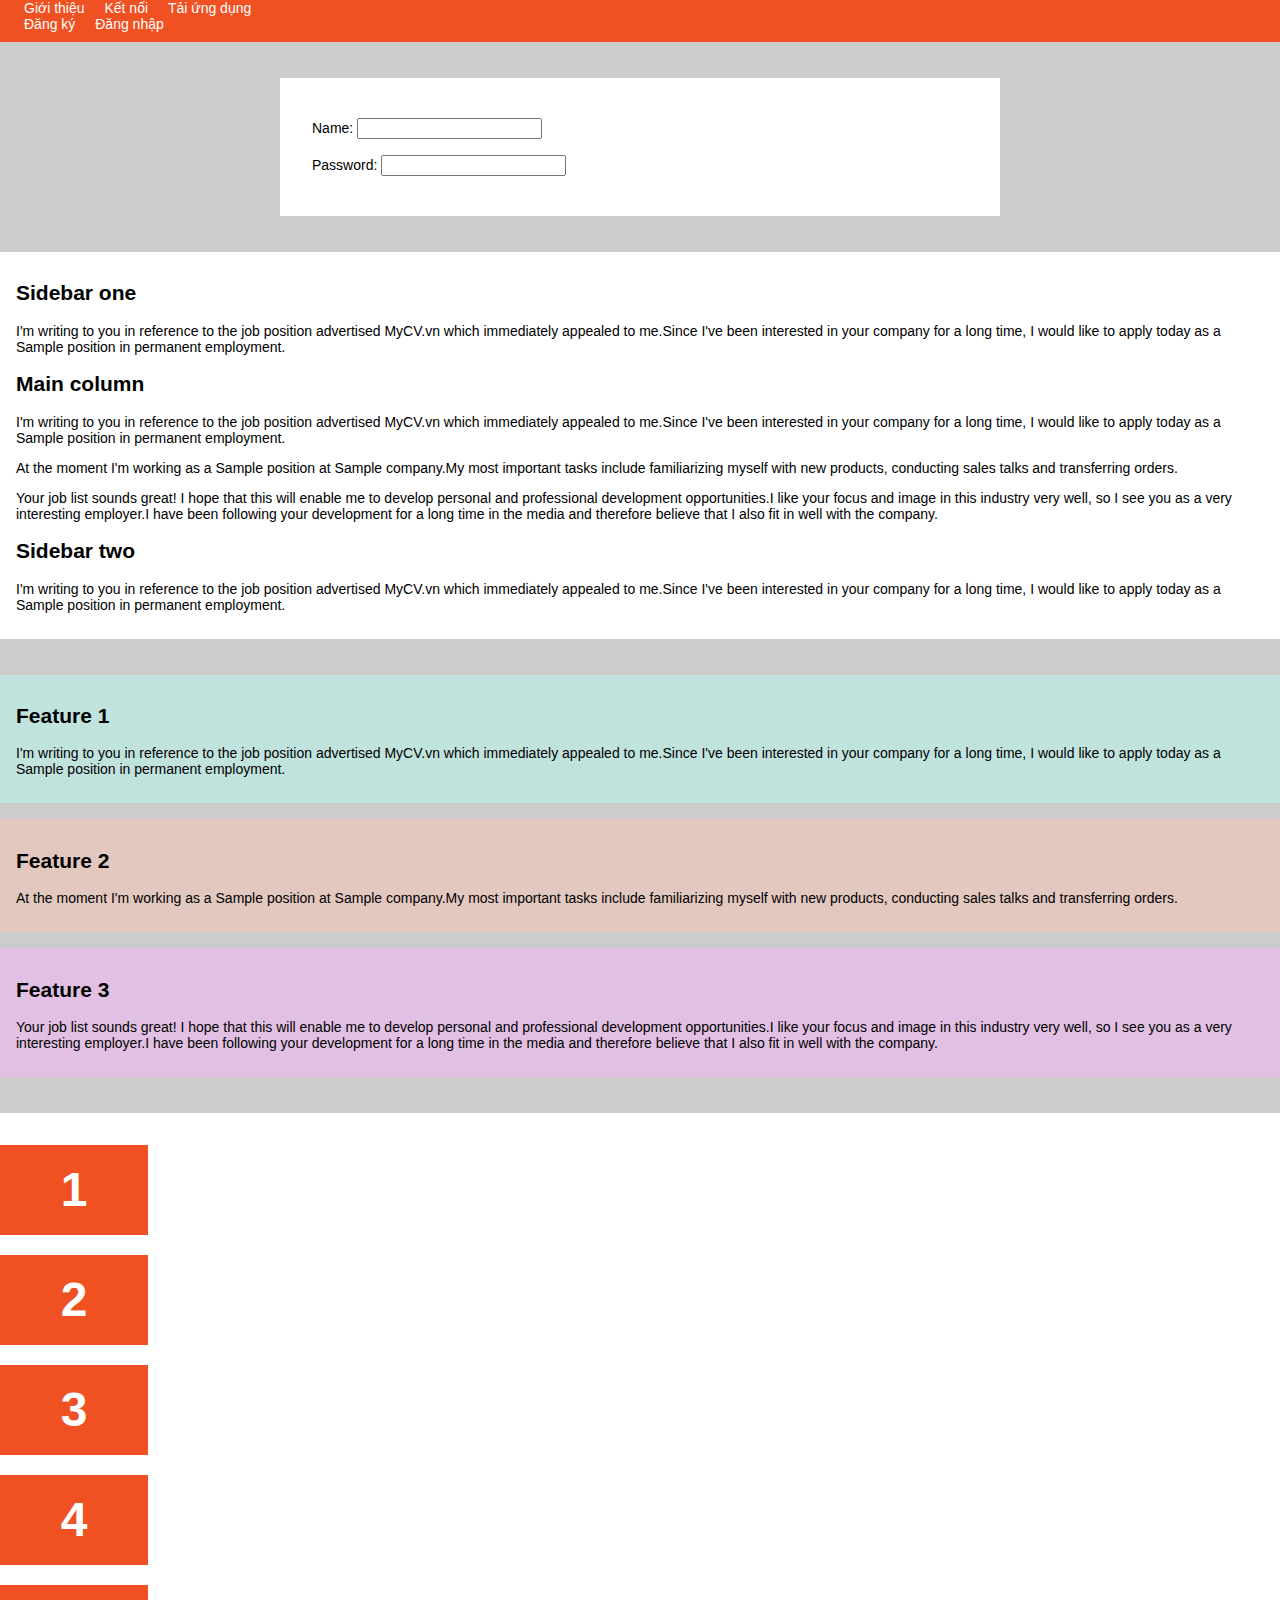
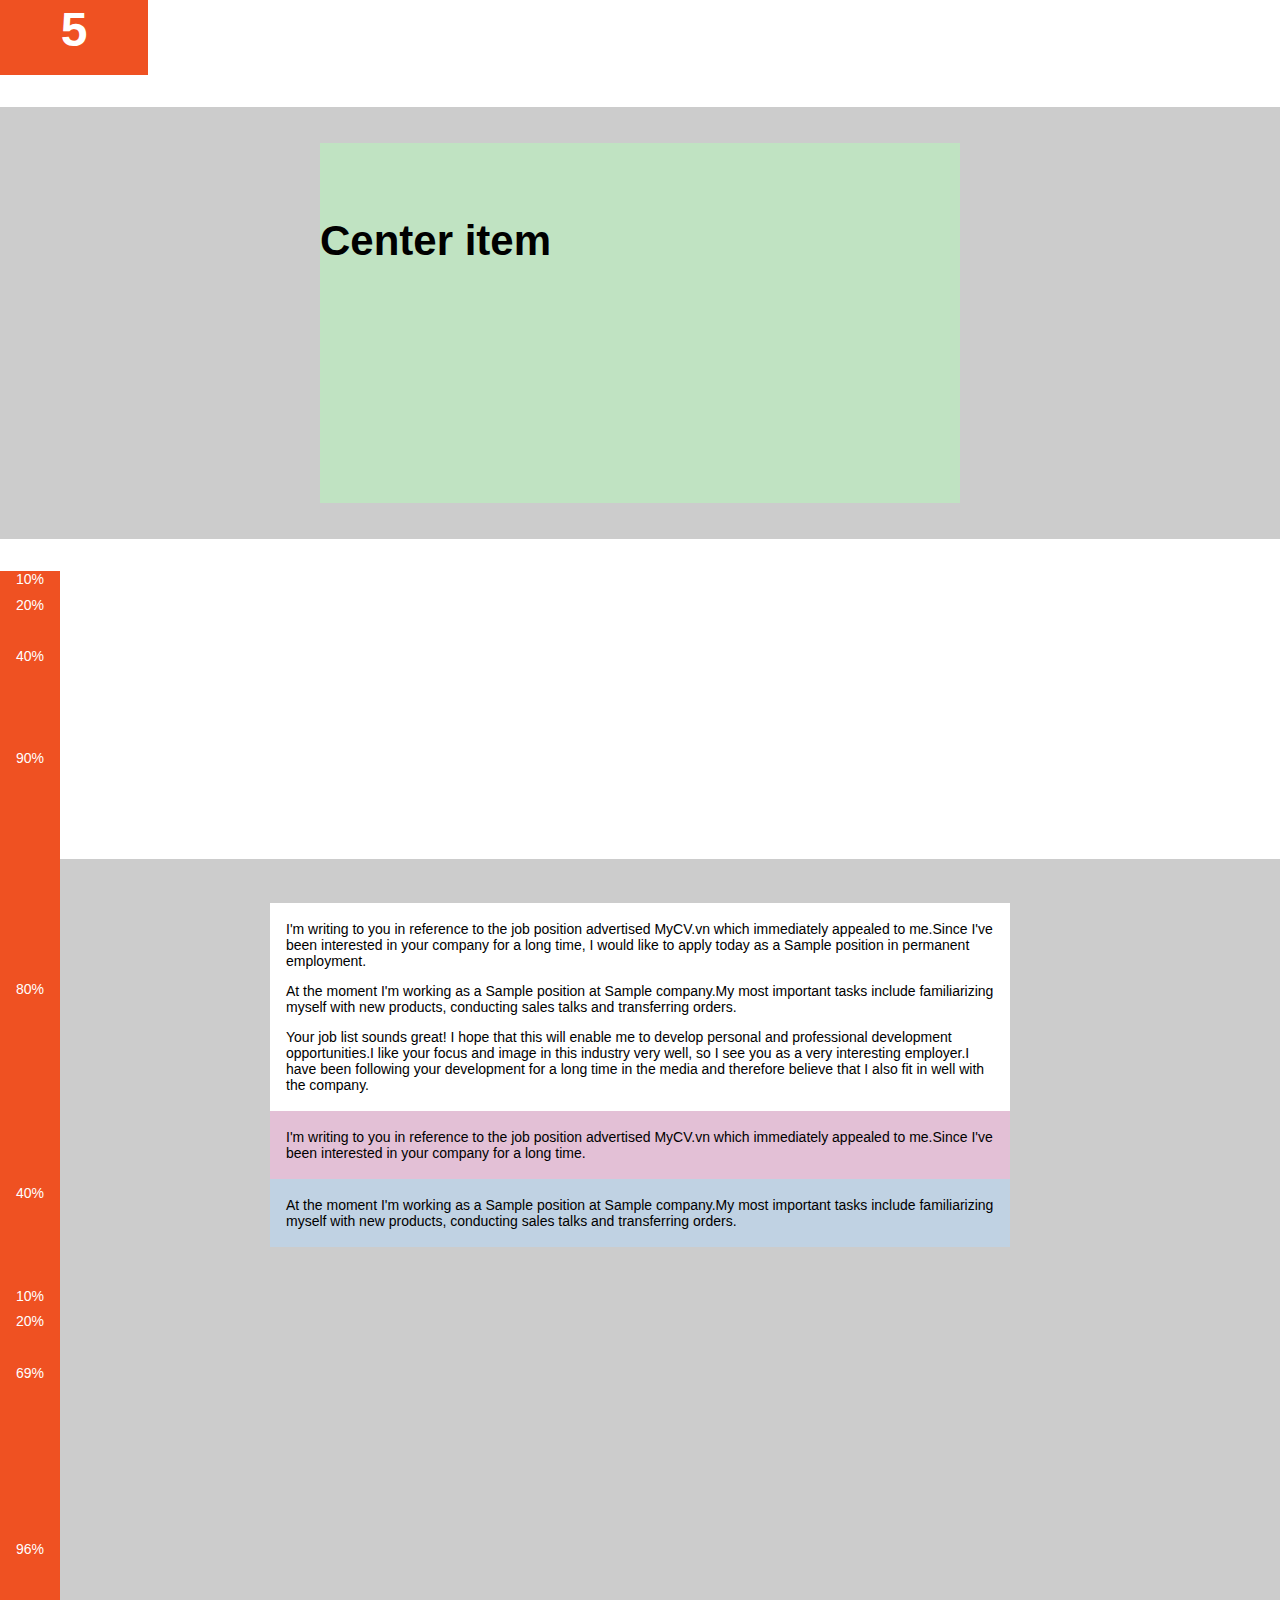
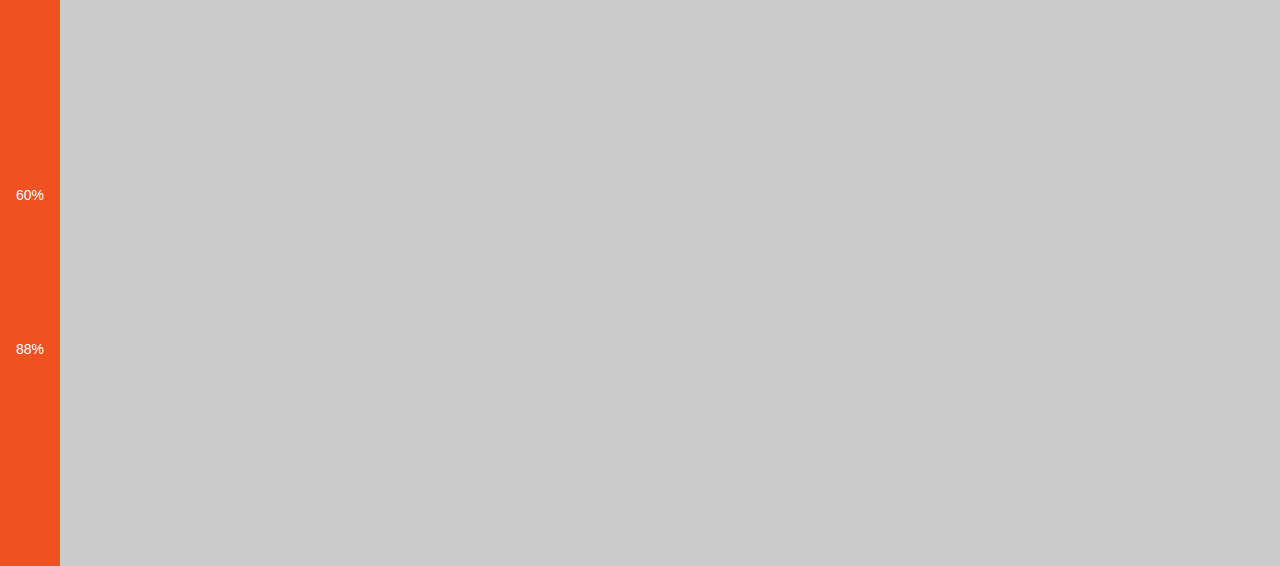
<file: course/flex_box/index.html>
<!DOCTYPE html>
<html>
    <head>
        <title>F8 - Shop</title>
        <meta charset="utf-8">
        <link rel="stylesheet" href="./main.css">
    </head>
    
    <body>
        <!-- Navbar -->
        <div class="nav">
            <ul class="nav-list">
                <li class="nav-item">Giới thiệu</li>
                <li class="nav-item">Kết nối</li>
                <li class="nav-item">Tải ứng dụng</li>
            </ul>
            <ul class="nav-list">
                <li class="nav-item">Đăng ký</li>
                <li class="nav-item">Đăng nhập</li>
            </ul>
        </div>
        
        <!-- Form layout -->
        <div class="form-container">
            <form action="" class="form">
                <div class="form__row">
                    <label class="form__label" for="name">Name:</label>
                    <input class="form__input" type="text" id="name">
                </div>
                <div class="form__row">
                    <label class="form__label" for="password">Password:</label>
                    <input class="form__input" type="password" id="password">
                </div>
            </form>
        </div>

        <!-- Column layout -->
        <div class="column-layout">
            <div class="column-item sidebar-one">
                <h2>Sidebar one</h2>
                <p>I'm writing to you in reference to the job position advertised MyCV.vn which immediately appealed to me.Since I've been interested in your company for a long time, I would like to apply today as a Sample position in permanent employment.</p>
            </div>
            <div class="column-item main-column">
                <h2>Main column</h2>
                <p>I'm writing to you in reference to the job position advertised MyCV.vn which immediately appealed to me.Since I've been interested in your company for a long time, I would like to apply today as a Sample position in permanent employment.</p>
                <p>At the moment I'm working as a Sample position at Sample company.My most important tasks include familiarizing myself with new products, conducting sales talks and transferring orders.</p>
                <p>Your job list sounds great! I hope that this will enable me to develop personal and professional development opportunities.I like your focus and image in this industry very well, so I see you as a very interesting employer.I have been following your development for a long time in the media and therefore believe that I also fit in well with the company.</p>
            </div>
            <div class="column-item sidebar-two">
                <h2>Sidebar two</h2>
                <p>I'm writing to you in reference to the job position advertised MyCV.vn which immediately appealed to me.Since I've been interested in your company for a long time, I would like to apply today as a Sample position in permanent employment.</p>
            </div>
        </div>

        <!-- Feature layout -->
        <div class="feature-layout">
            <div class="feature-item">
                <h2>Feature 1</h2>
                <p>I'm writing to you in reference to the job position advertised MyCV.vn which immediately appealed to me.Since I've been interested in your company for a long time, I would like to apply today as a Sample position in permanent employment.</p>
            </div>
            <div class="feature-item">
                <h2>Feature 2</h2>
                <p>At the moment I'm working as a Sample position at Sample company.My most important tasks include familiarizing myself with new products, conducting sales talks and transferring orders.</p>
            </div>
            <div class="feature-item">
                <h2>Feature 3</h2>
                <p>Your job list sounds great! I hope that this will enable me to develop personal and professional development opportunities.I like your focus and image in this industry very well, so I see you as a very interesting employer.I have been following your development for a long time in the media and therefore believe that I also fit in well with the company.</p>
            </div>
        </div>

        <!-- Wrap layout -->
        <div class="wrap-layout">
            <div class="wrap-layout__item">1</div>
            <div class="wrap-layout__item">2</div>
            <div class="wrap-layout__item">3</div>
            <div class="wrap-layout__item">4</div>
            <div class="wrap-layout__item">5</div>
        </div>

        <!-- Center layout -->
        <div class="center-layout">
            <h3 class="center-layout__item">Center item</h3>
        </div>

        <!-- Chart -->
        <div class="chart-layout">
            <div class="chart-layout__item" style="--percent: 10%">10%</div>
            <div class="chart-layout__item" style="--percent: 20%">20%</div>
            <div class="chart-layout__item" style="--percent: 40%">40%</div>
            <div class="chart-layout__item" style="--percent: 90%">90%</div>
            <div class="chart-layout__item" style="--percent: 80%">80%</div>
            <div class="chart-layout__item" style="--percent: 40%">40%</div>
            <div class="chart-layout__item" style="--percent: 10%">10%</div>
            <div class="chart-layout__item" style="--percent: 20%">20%</div>
            <div class="chart-layout__item" style="--percent: 69%">69%</div>
            <div class="chart-layout__item" style="--percent: 96%">96%</div>
            <div class="chart-layout__item" style="--percent: 60%">60%</div>
            <div class="chart-layout__item" style="--percent: 88%">88%</div>
        </div>

        <!-- End -->
        <div class="the-end">
            <div class="the-end__first">
                <p>I'm writing to you in reference to the job position advertised MyCV.vn which immediately appealed to me.Since I've been interested in your company for a long time, I would like to apply today as a Sample position in permanent employment.</p>
                <p>At the moment I'm working as a Sample position at Sample company.My most important tasks include familiarizing myself with new products, conducting sales talks and transferring orders.</p>
                <p>Your job list sounds great! I hope that this will enable me to develop personal and professional development opportunities.I like your focus and image in this industry very well, so I see you as a very interesting employer.I have been following your development for a long time in the media and therefore believe that I also fit in well with the company.</p>
            </div>
            <div class="the-end__second">
                <div class="the-end__second-one">
                    <p>I'm writing to you in reference to the job position advertised MyCV.vn which immediately appealed to me.Since I've been interested in your company for a long time.</p>
                </div>
                <div class="the-end__second-two">
                    <p>At the moment I'm working as a Sample position at Sample company.My most important tasks include familiarizing myself with new products, conducting sales talks and transferring orders.</p>
                </div>
            </div>
        </div>
    </body>
</html>
</file>
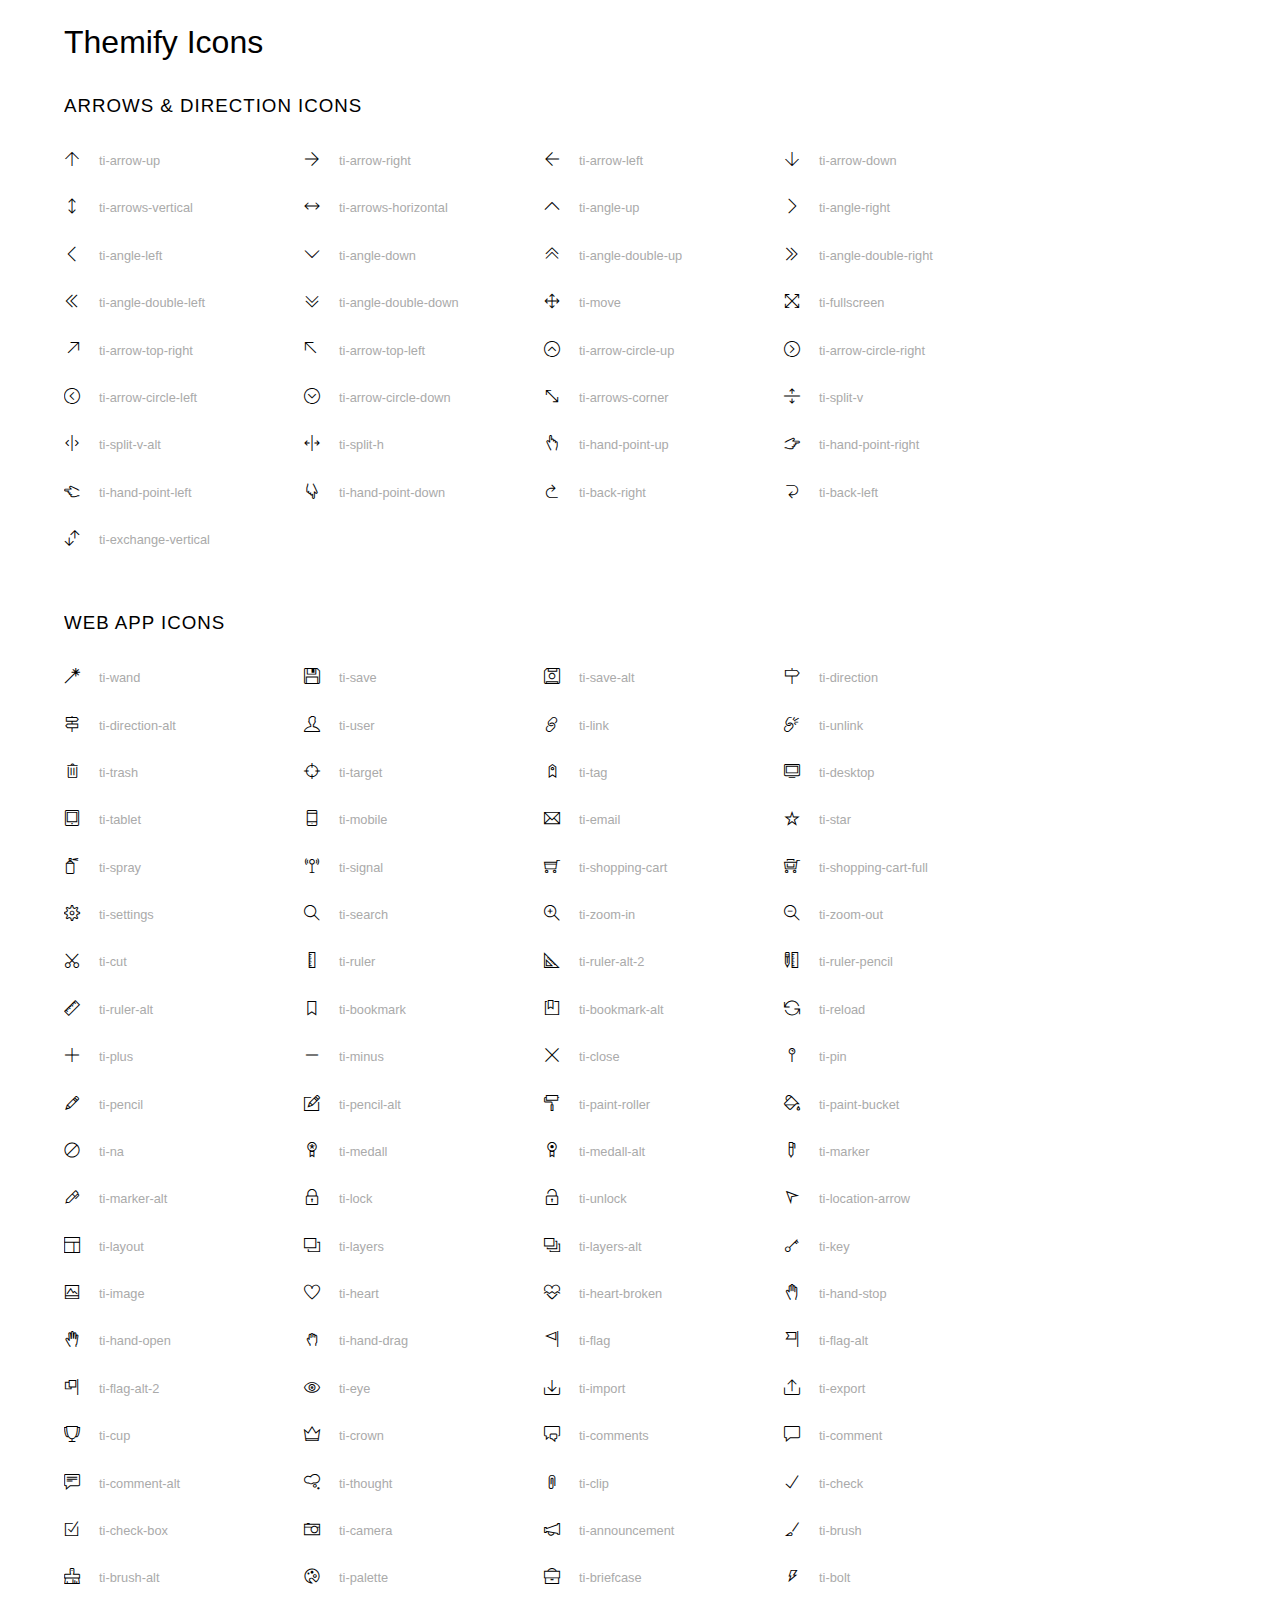
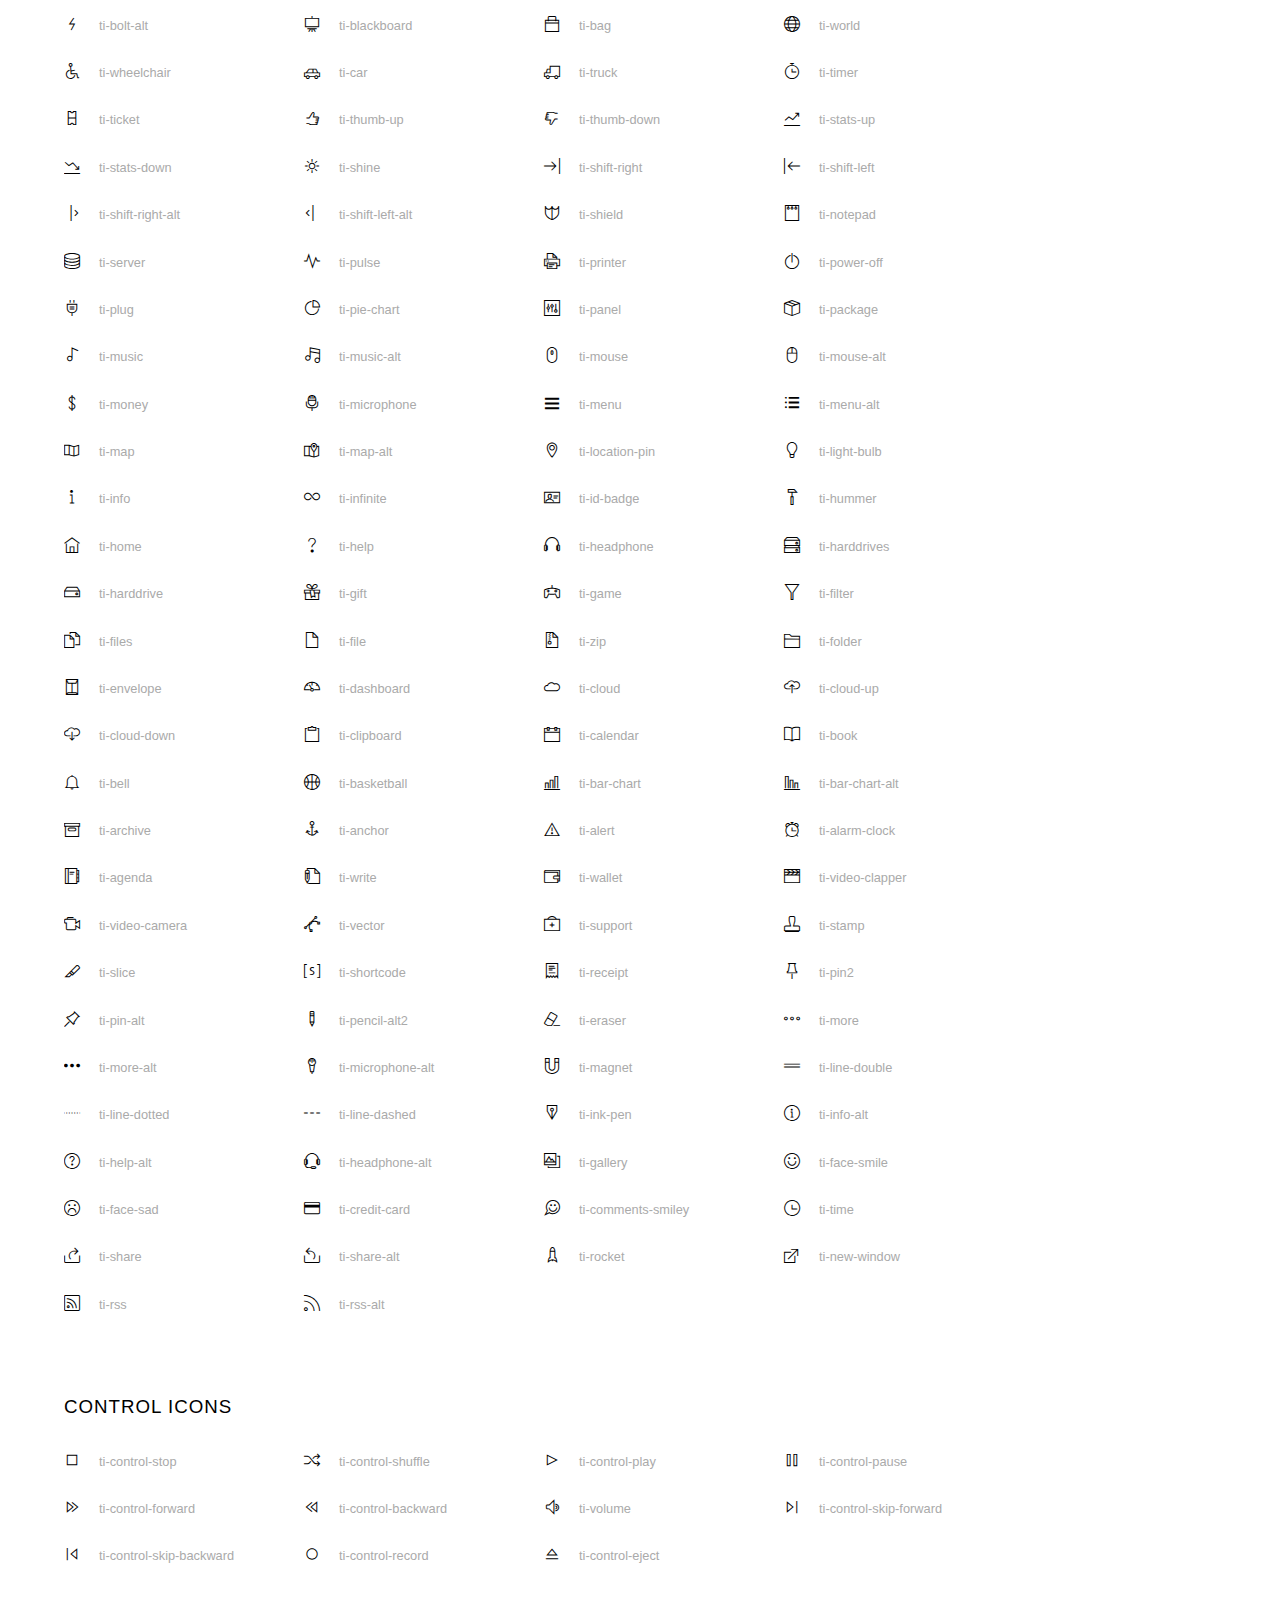
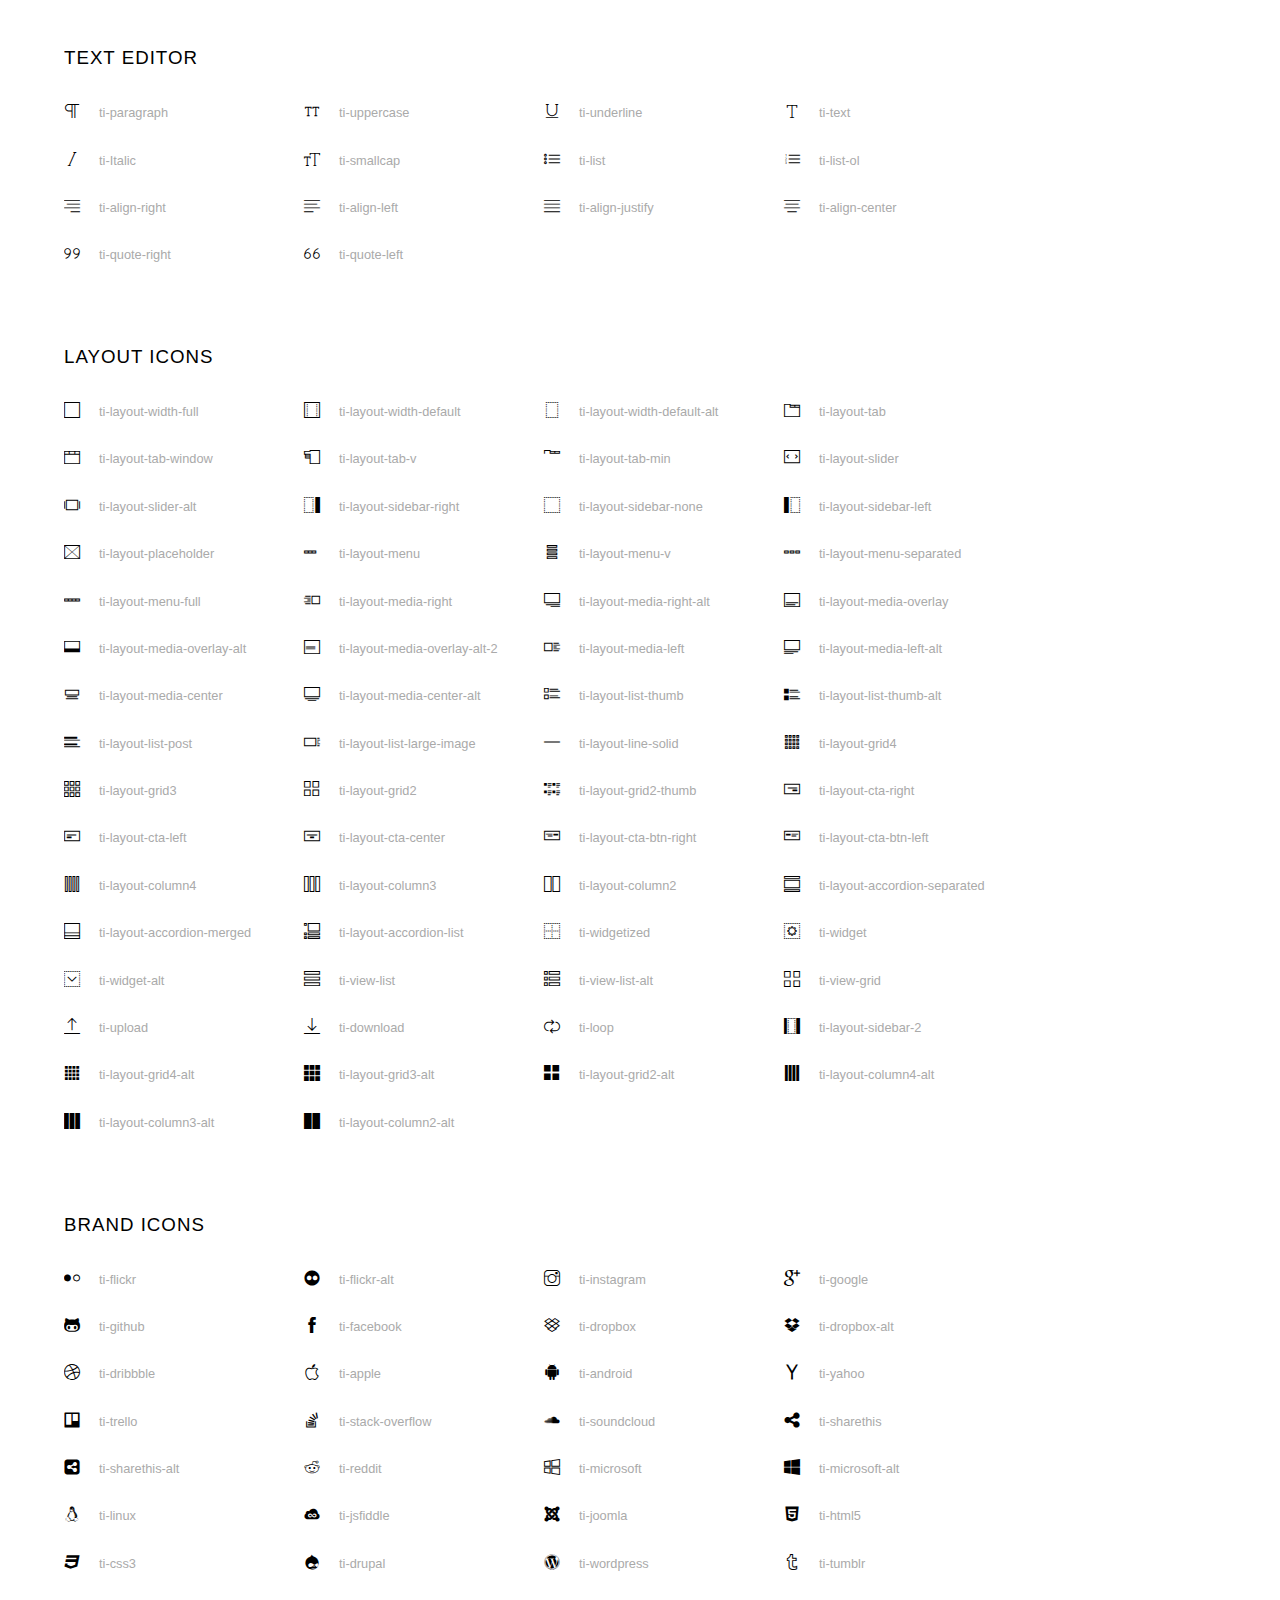
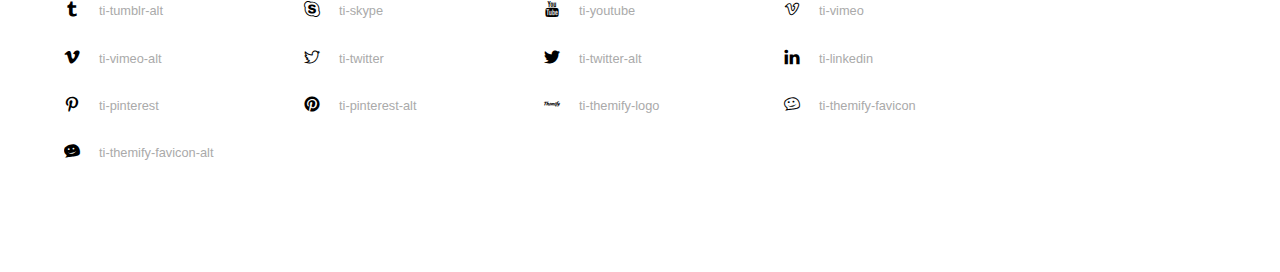
<file: course/w3_band/assets/fonts/themify-icons-font/themify-icons/index.html>
<!doctype html>
<html>
<head>
	<meta charset="utf-8">
	<title>Themify Icon Font</title>
	<meta name="viewport" content="width=device-width">
	<link rel="stylesheet" href="demo-files/demo.css">
	<link rel="stylesheet" href="themify-icons.css">
	<!--[if lt IE 8]><!-->
	<link rel="stylesheet" href="ie7/ie7.css">
	<!--<![endif]-->
</head>
<body>
	<h1>Themify Icons</h1>

	<div class="icon-section">

		<div class="icon-section">
			<h3>Arrows &amp; Direction Icons </h3>

			<div class="icon-container">
				<span class="ti-arrow-up"></span><span class="icon-name"> ti-arrow-up</span>
			</div>
			<div class="icon-container">
				<span class="ti-arrow-right"></span><span class="icon-name"> ti-arrow-right</span>
			</div>
			<div class="icon-container">
				<span class="ti-arrow-left"></span><span class="icon-name"> ti-arrow-left</span>
			</div>
			<div class="icon-container">
				<span class="ti-arrow-down"></span><span class="icon-name"> ti-arrow-down</span>
			</div>
			<div class="icon-container">
				<span class="ti-arrows-vertical"></span><span class="icon-name"> ti-arrows-vertical</span>
			</div>
			<div class="icon-container">
				<span class="ti-arrows-horizontal"></span><span class="icon-name"> ti-arrows-horizontal</span>
			</div>
			<div class="icon-container">
				<span class="ti-angle-up"></span><span class="icon-name"> ti-angle-up</span>
			</div>
			<div class="icon-container">
				<span class="ti-angle-right"></span><span class="icon-name"> ti-angle-right</span>
			</div>
			<div class="icon-container">
				<span class="ti-angle-left"></span><span class="icon-name"> ti-angle-left</span>
			</div>
			<div class="icon-container">
				<span class="ti-angle-down"></span><span class="icon-name"> ti-angle-down</span>
			</div>	
			<div class="icon-container">
				<span class="ti-angle-double-up"></span><span class="icon-name"> ti-angle-double-up</span>
			</div>
			<div class="icon-container">
				<span class="ti-angle-double-right"></span><span class="icon-name"> ti-angle-double-right</span>
			</div>
			<div class="icon-container">
				<span class="ti-angle-double-left"></span><span class="icon-name"> ti-angle-double-left</span>
			</div>
			<div class="icon-container">
				<span class="ti-angle-double-down"></span><span class="icon-name"> ti-angle-double-down</span>
			</div>					
			<div class="icon-container">
				<span class="ti-move"></span><span class="icon-name"> ti-move</span>
			</div>
			<div class="icon-container">
				<span class="ti-fullscreen"></span><span class="icon-name"> ti-fullscreen</span>
			</div>
			<div class="icon-container">
				<span class="ti-arrow-top-right"></span><span class="icon-name"> ti-arrow-top-right</span>
			</div>
			<div class="icon-container">
				<span class="ti-arrow-top-left"></span><span class="icon-name"> ti-arrow-top-left</span>
			</div>
			<div class="icon-container">
				<span class="ti-arrow-circle-up"></span><span class="icon-name"> ti-arrow-circle-up</span>
			</div>
			<div class="icon-container">
				<span class="ti-arrow-circle-right"></span><span class="icon-name"> ti-arrow-circle-right</span>
			</div>
			<div class="icon-container">
				<span class="ti-arrow-circle-left"></span><span class="icon-name"> ti-arrow-circle-left</span>
			</div>
			<div class="icon-container">
				<span class="ti-arrow-circle-down"></span><span class="icon-name"> ti-arrow-circle-down</span>
			</div>
			<div class="icon-container">
				<span class="ti-arrows-corner"></span><span class="icon-name"> ti-arrows-corner</span>
			</div>
			<div class="icon-container">
				<span class="ti-split-v"></span><span class="icon-name"> ti-split-v</span>
			</div>

			<div class="icon-container">
				<span class="ti-split-v-alt"></span><span class="icon-name"> ti-split-v-alt</span>
			</div>
			<div class="icon-container">
				<span class="ti-split-h"></span><span class="icon-name"> ti-split-h</span>
			</div>
			<div class="icon-container">
				<span class="ti-hand-point-up"></span><span class="icon-name"> ti-hand-point-up</span>
			</div>
			<div class="icon-container">
				<span class="ti-hand-point-right"></span><span class="icon-name"> ti-hand-point-right</span>
			</div>
			<div class="icon-container">
				<span class="ti-hand-point-left"></span><span class="icon-name"> ti-hand-point-left</span>
			</div>
			<div class="icon-container">
				<span class="ti-hand-point-down"></span><span class="icon-name"> ti-hand-point-down</span>
			</div>
			<div class="icon-container">
				<span class="ti-back-right"></span><span class="icon-name"> ti-back-right</span>
			</div>
			<div class="icon-container">
				<span class="ti-back-left"></span><span class="icon-name"> ti-back-left</span>
			</div>
			<div class="icon-container">
				<span class="ti-exchange-vertical"></span><span class="icon-name"> ti-exchange-vertical</span>
			</div>

		</div> <!-- Arrows Icons -->



		<h3>Web App Icons</h3>
		
		<div class="icon-section">

			<div class="icon-container">
				<span class="ti-wand"></span><span class="icon-name"> ti-wand</span>
			</div>
			<div class="icon-container">
				<span class="ti-save"></span><span class="icon-name"> ti-save</span>
			</div>
			<div class="icon-container">
				<span class="ti-save-alt"></span><span class="icon-name"> ti-save-alt</span>
			</div>

			<div class="icon-container">
				<span class="ti-direction"></span><span class="icon-name"> ti-direction</span>
			</div>
			<div class="icon-container">
				<span class="ti-direction-alt"></span><span class="icon-name"> ti-direction-alt</span>
			</div>
			<div class="icon-container">
				<span class="ti-user"></span><span class="icon-name"> ti-user</span>
			</div>
			<div class="icon-container">
				<span class="ti-link"></span><span class="icon-name"> ti-link</span>
			</div>
			<div class="icon-container">
				<span class="ti-unlink"></span><span class="icon-name"> ti-unlink</span>
			</div>
			<div class="icon-container">
				<span class="ti-trash"></span><span class="icon-name"> ti-trash</span>
			</div>
			<div class="icon-container">
				<span class="ti-target"></span><span class="icon-name"> ti-target</span>
			</div>
			<div class="icon-container">
				<span class="ti-tag"></span><span class="icon-name"> ti-tag</span>
			</div>
			<div class="icon-container">
				<span class="ti-desktop"></span><span class="icon-name"> ti-desktop</span>
			</div>
			<div class="icon-container">
				<span class="ti-tablet"></span><span class="icon-name"> ti-tablet</span>
			</div>
			<div class="icon-container">
				<span class="ti-mobile"></span><span class="icon-name"> ti-mobile</span>
			</div>
			<div class="icon-container">
				<span class="ti-email"></span><span class="icon-name"> ti-email</span>
			</div>	
			<div class="icon-container">
				<span class="ti-star"></span><span class="icon-name"> ti-star</span>
			</div>
			<div class="icon-container">
				<span class="ti-spray"></span><span class="icon-name"> ti-spray</span>
			</div>
			<div class="icon-container">
				<span class="ti-signal"></span><span class="icon-name"> ti-signal</span>
			</div>
			<div class="icon-container">
				<span class="ti-shopping-cart"></span><span class="icon-name"> ti-shopping-cart</span>
			</div>
			<div class="icon-container">
				<span class="ti-shopping-cart-full"></span><span class="icon-name"> ti-shopping-cart-full</span>
			</div>
			<div class="icon-container">
				<span class="ti-settings"></span><span class="icon-name"> ti-settings</span>
			</div>
			<div class="icon-container">
				<span class="ti-search"></span><span class="icon-name"> ti-search</span>
			</div>
			<div class="icon-container">
				<span class="ti-zoom-in"></span><span class="icon-name"> ti-zoom-in</span>
			</div>
			<div class="icon-container">
				<span class="ti-zoom-out"></span><span class="icon-name"> ti-zoom-out</span>
			</div>
			<div class="icon-container">
				<span class="ti-cut"></span><span class="icon-name"> ti-cut</span>
			</div>
			<div class="icon-container">
				<span class="ti-ruler"></span><span class="icon-name"> ti-ruler</span>
			</div>
			<div class="icon-container">
				<span class="ti-ruler-alt-2"></span><span class="icon-name"> ti-ruler-alt-2</span>
			</div>			
			<div class="icon-container">
				<span class="ti-ruler-pencil"></span><span class="icon-name"> ti-ruler-pencil</span>
			</div>
			<div class="icon-container">
				<span class="ti-ruler-alt"></span><span class="icon-name"> ti-ruler-alt</span>
			</div>
			<div class="icon-container">
				<span class="ti-bookmark"></span><span class="icon-name"> ti-bookmark</span>
			</div>
			<div class="icon-container">
				<span class="ti-bookmark-alt"></span><span class="icon-name"> ti-bookmark-alt</span>
			</div>
			<div class="icon-container">
				<span class="ti-reload"></span><span class="icon-name"> ti-reload</span>
			</div>
			<div class="icon-container">
				<span class="ti-plus"></span><span class="icon-name"> ti-plus</span>
			</div>
			<div class="icon-container">
				<span class="ti-minus"></span><span class="icon-name"> ti-minus</span>
			</div>
			<div class="icon-container">
				<span class="ti-close"></span><span class="icon-name"> ti-close</span>
			</div>			
			<div class="icon-container">
				<span class="ti-pin"></span><span class="icon-name"> ti-pin</span>
			</div>
			<div class="icon-container">
				<span class="ti-pencil"></span><span class="icon-name"> ti-pencil</span>
			</div>
					
		  	<div class="icon-container">
				<span class="ti-pencil-alt"></span><span class="icon-name"> ti-pencil-alt</span>
			</div>
			<div class="icon-container">
				<span class="ti-paint-roller"></span><span class="icon-name"> ti-paint-roller</span>
			</div>
			<div class="icon-container">
				<span class="ti-paint-bucket"></span><span class="icon-name"> ti-paint-bucket</span>
			</div>
			<div class="icon-container">
				<span class="ti-na"></span><span class="icon-name"> ti-na</span>
			</div>
			<div class="icon-container">
				<span class="ti-medall"></span><span class="icon-name"> ti-medall</span>
			</div>
			<div class="icon-container">
				<span class="ti-medall-alt"></span><span class="icon-name"> ti-medall-alt</span>
			</div>
			<div class="icon-container">
				<span class="ti-marker"></span><span class="icon-name"> ti-marker</span>
			</div>
			<div class="icon-container">
				<span class="ti-marker-alt"></span><span class="icon-name"> ti-marker-alt</span>
			</div>

			<div class="icon-container">
				<span class="ti-lock"></span><span class="icon-name"> ti-lock</span>
			</div>
			<div class="icon-container">
				<span class="ti-unlock"></span><span class="icon-name"> ti-unlock</span>
			</div>
			<div class="icon-container">
				<span class="ti-location-arrow"></span><span class="icon-name"> ti-location-arrow</span>
			</div>
			<div class="icon-container">
				<span class="ti-layout"></span><span class="icon-name"> ti-layout</span>
			</div>
			<div class="icon-container">
				<span class="ti-layers"></span><span class="icon-name"> ti-layers</span>
			</div>
			<div class="icon-container">
				<span class="ti-layers-alt"></span><span class="icon-name"> ti-layers-alt</span>
			</div>
			<div class="icon-container">
				<span class="ti-key"></span><span class="icon-name"> ti-key</span>
			</div>
			<div class="icon-container">
				<span class="ti-image"></span><span class="icon-name"> ti-image</span>
			</div>
			<div class="icon-container">
				<span class="ti-heart"></span><span class="icon-name"> ti-heart</span>
			</div>
			<div class="icon-container">
				<span class="ti-heart-broken"></span><span class="icon-name"> ti-heart-broken</span>
			</div>
			<div class="icon-container">
				<span class="ti-hand-stop"></span><span class="icon-name"> ti-hand-stop</span>
			</div>
			<div class="icon-container">
				<span class="ti-hand-open"></span><span class="icon-name"> ti-hand-open</span>
			</div>
			<div class="icon-container">
				<span class="ti-hand-drag"></span><span class="icon-name"> ti-hand-drag</span>
			</div>
			<div class="icon-container">
				<span class="ti-flag"></span><span class="icon-name"> ti-flag</span>
			</div>
			<div class="icon-container">
				<span class="ti-flag-alt"></span><span class="icon-name"> ti-flag-alt</span>
			</div>
			<div class="icon-container">
				<span class="ti-flag-alt-2"></span><span class="icon-name"> ti-flag-alt-2</span>
			</div>
			<div class="icon-container">
				<span class="ti-eye"></span><span class="icon-name"> ti-eye</span>
			</div>
			<div class="icon-container">
				<span class="ti-import"></span><span class="icon-name"> ti-import</span>
			</div>			
			<div class="icon-container">
				<span class="ti-export"></span><span class="icon-name"> ti-export</span>
			</div>
			<div class="icon-container">
				<span class="ti-cup"></span><span class="icon-name"> ti-cup</span>
			</div>
			<div class="icon-container">
				<span class="ti-crown"></span><span class="icon-name"> ti-crown</span>
			</div>
			<div class="icon-container">
				<span class="ti-comments"></span><span class="icon-name"> ti-comments</span>
			</div>
			<div class="icon-container">
				<span class="ti-comment"></span><span class="icon-name"> ti-comment</span>
			</div>
			<div class="icon-container">
				<span class="ti-comment-alt"></span><span class="icon-name"> ti-comment-alt</span>
			</div>
			<div class="icon-container">
				<span class="ti-thought"></span><span class="icon-name"> ti-thought</span>
			</div>			
			<div class="icon-container">
				<span class="ti-clip"></span><span class="icon-name"> ti-clip</span>
			</div>

			<div class="icon-container">
				<span class="ti-check"></span><span class="icon-name"> ti-check</span>
			</div>
			<div class="icon-container">
				<span class="ti-check-box"></span><span class="icon-name"> ti-check-box</span>
			</div>
			<div class="icon-container">
				<span class="ti-camera"></span><span class="icon-name"> ti-camera</span>
			</div>
			<div class="icon-container">
				<span class="ti-announcement"></span><span class="icon-name"> ti-announcement</span>
			</div>
			<div class="icon-container">
				<span class="ti-brush"></span><span class="icon-name"> ti-brush</span>
			</div>
			<div class="icon-container">
				<span class="ti-brush-alt"></span><span class="icon-name"> ti-brush-alt</span>
			</div>
			<div class="icon-container">
				<span class="ti-palette"></span><span class="icon-name"> ti-palette</span>
			</div>			
			<div class="icon-container">
				<span class="ti-briefcase"></span><span class="icon-name"> ti-briefcase</span>
			</div>
			<div class="icon-container">
				<span class="ti-bolt"></span><span class="icon-name"> ti-bolt</span>
			</div>
			<div class="icon-container">
				<span class="ti-bolt-alt"></span><span class="icon-name"> ti-bolt-alt</span>
			</div>
			<div class="icon-container">
				<span class="ti-blackboard"></span><span class="icon-name"> ti-blackboard</span>
			</div>
			<div class="icon-container">
				<span class="ti-bag"></span><span class="icon-name"> ti-bag</span>
			</div>
			<div class="icon-container">
				<span class="ti-world"></span><span class="icon-name"> ti-world</span>
			</div>
			<div class="icon-container">
				<span class="ti-wheelchair"></span><span class="icon-name"> ti-wheelchair</span>
			</div>
			<div class="icon-container">
				<span class="ti-car"></span><span class="icon-name"> ti-car</span>
			</div>
			<div class="icon-container">
				<span class="ti-truck"></span><span class="icon-name"> ti-truck</span>
			</div>
			<div class="icon-container">
				<span class="ti-timer"></span><span class="icon-name"> ti-timer</span>
			</div>
			<div class="icon-container">
				<span class="ti-ticket"></span><span class="icon-name"> ti-ticket</span>
			</div>
			<div class="icon-container">
				<span class="ti-thumb-up"></span><span class="icon-name"> ti-thumb-up</span>
			</div>
			<div class="icon-container">
				<span class="ti-thumb-down"></span><span class="icon-name"> ti-thumb-down</span>
			</div>

			<div class="icon-container">
				<span class="ti-stats-up"></span><span class="icon-name"> ti-stats-up</span>
			</div>
			<div class="icon-container">
				<span class="ti-stats-down"></span><span class="icon-name"> ti-stats-down</span>
			</div>
			<div class="icon-container">
				<span class="ti-shine"></span><span class="icon-name"> ti-shine</span>
			</div>
			<div class="icon-container">
				<span class="ti-shift-right"></span><span class="icon-name"> ti-shift-right</span>
			</div>
			<div class="icon-container">
				<span class="ti-shift-left"></span><span class="icon-name"> ti-shift-left</span>
			</div>

			<div class="icon-container">
				<span class="ti-shift-right-alt"></span><span class="icon-name"> ti-shift-right-alt</span>
			</div>
			<div class="icon-container">
				<span class="ti-shift-left-alt"></span><span class="icon-name"> ti-shift-left-alt</span>
			</div>
			<div class="icon-container">
				<span class="ti-shield"></span><span class="icon-name"> ti-shield</span>
			</div>
			<div class="icon-container">
				<span class="ti-notepad"></span><span class="icon-name"> ti-notepad</span>
			</div>
			<div class="icon-container">
				<span class="ti-server"></span><span class="icon-name"> ti-server</span>
			</div>

			<div class="icon-container">
				<span class="ti-pulse"></span><span class="icon-name"> ti-pulse</span>
			</div>
			<div class="icon-container">
				<span class="ti-printer"></span><span class="icon-name"> ti-printer</span>
			</div>
			<div class="icon-container">
				<span class="ti-power-off"></span><span class="icon-name"> ti-power-off</span>
			</div>
			<div class="icon-container">
				<span class="ti-plug"></span><span class="icon-name"> ti-plug</span>
			</div>
			<div class="icon-container">
				<span class="ti-pie-chart"></span><span class="icon-name"> ti-pie-chart</span>
			</div>

			<div class="icon-container">
				<span class="ti-panel"></span><span class="icon-name"> ti-panel</span>
			</div>
			<div class="icon-container">
				<span class="ti-package"></span><span class="icon-name"> ti-package</span>
			</div>
			<div class="icon-container">
				<span class="ti-music"></span><span class="icon-name"> ti-music</span>
			</div>
			<div class="icon-container">
				<span class="ti-music-alt"></span><span class="icon-name"> ti-music-alt</span>
			</div>
			<div class="icon-container">
				<span class="ti-mouse"></span><span class="icon-name"> ti-mouse</span>
			</div>
			<div class="icon-container">
				<span class="ti-mouse-alt"></span><span class="icon-name"> ti-mouse-alt</span>
			</div>
			<div class="icon-container">
				<span class="ti-money"></span><span class="icon-name"> ti-money</span>
			</div>
			<div class="icon-container">
				<span class="ti-microphone"></span><span class="icon-name"> ti-microphone</span>
			</div>
			<div class="icon-container">
				<span class="ti-menu"></span><span class="icon-name"> ti-menu</span>
			</div>
			<div class="icon-container">
				<span class="ti-menu-alt"></span><span class="icon-name"> ti-menu-alt</span>
			</div>
			<div class="icon-container">
				<span class="ti-map"></span><span class="icon-name"> ti-map</span>
			</div>
			<div class="icon-container">
				<span class="ti-map-alt"></span><span class="icon-name"> ti-map-alt</span>
			</div>

			<div class="icon-container">
				<span class="ti-location-pin"></span><span class="icon-name"> ti-location-pin</span>
			</div>

			<div class="icon-container">
				<span class="ti-light-bulb"></span><span class="icon-name"> ti-light-bulb</span>
			</div>
			<div class="icon-container">
				<span class="ti-info"></span><span class="icon-name"> ti-info</span>
			</div>
			<div class="icon-container">
				<span class="ti-infinite"></span><span class="icon-name"> ti-infinite</span>
			</div>
			<div class="icon-container">
				<span class="ti-id-badge"></span><span class="icon-name"> ti-id-badge</span>
			</div>
			<div class="icon-container">
				<span class="ti-hummer"></span><span class="icon-name"> ti-hummer</span>
			</div>
			<div class="icon-container">
				<span class="ti-home"></span><span class="icon-name"> ti-home</span>
			</div>
			<div class="icon-container">
				<span class="ti-help"></span><span class="icon-name"> ti-help</span>
			</div>
			<div class="icon-container">
				<span class="ti-headphone"></span><span class="icon-name"> ti-headphone</span>
			</div>
			<div class="icon-container">
				<span class="ti-harddrives"></span><span class="icon-name"> ti-harddrives</span>
			</div>
			<div class="icon-container">
				<span class="ti-harddrive"></span><span class="icon-name"> ti-harddrive</span>
			</div>
			<div class="icon-container">
				<span class="ti-gift"></span><span class="icon-name"> ti-gift</span>
			</div>
			<div class="icon-container">
				<span class="ti-game"></span><span class="icon-name"> ti-game</span>
			</div>
			<div class="icon-container">
				<span class="ti-filter"></span><span class="icon-name"> ti-filter</span>
			</div>
			<div class="icon-container">
				<span class="ti-files"></span><span class="icon-name"> ti-files</span>
			</div>
			<div class="icon-container">
				<span class="ti-file"></span><span class="icon-name"> ti-file</span>
			</div>
			<div class="icon-container">
				<span class="ti-zip"></span><span class="icon-name"> ti-zip</span>
			</div>
			<div class="icon-container">
				<span class="ti-folder"></span><span class="icon-name"> ti-folder</span>
			</div>			
			<div class="icon-container">
				<span class="ti-envelope"></span><span class="icon-name"> ti-envelope</span>
			</div>


			<div class="icon-container">
				<span class="ti-dashboard"></span><span class="icon-name"> ti-dashboard</span>
			</div>
			<div class="icon-container">
				<span class="ti-cloud"></span><span class="icon-name"> ti-cloud</span>
			</div>
			<div class="icon-container">
				<span class="ti-cloud-up"></span><span class="icon-name"> ti-cloud-up</span>
			</div>
			<div class="icon-container">
				<span class="ti-cloud-down"></span><span class="icon-name"> ti-cloud-down</span>
			</div>
			<div class="icon-container">
				<span class="ti-clipboard"></span><span class="icon-name"> ti-clipboard</span>
			</div>
			<div class="icon-container">
				<span class="ti-calendar"></span><span class="icon-name"> ti-calendar</span>
			</div>
			<div class="icon-container">
				<span class="ti-book"></span><span class="icon-name"> ti-book</span>
			</div>
			<div class="icon-container">
				<span class="ti-bell"></span><span class="icon-name"> ti-bell</span>
			</div>
			<div class="icon-container">
				<span class="ti-basketball"></span><span class="icon-name"> ti-basketball</span>
			</div>
			<div class="icon-container">
				<span class="ti-bar-chart"></span><span class="icon-name"> ti-bar-chart</span>
			</div>
			<div class="icon-container">
				<span class="ti-bar-chart-alt"></span><span class="icon-name"> ti-bar-chart-alt</span>
			</div>


			<div class="icon-container">
				<span class="ti-archive"></span><span class="icon-name"> ti-archive</span>
			</div>
			<div class="icon-container">
				<span class="ti-anchor"></span><span class="icon-name"> ti-anchor</span>
			</div>

			<div class="icon-container">
				<span class="ti-alert"></span><span class="icon-name"> ti-alert</span>
			</div>
			<div class="icon-container">
				<span class="ti-alarm-clock"></span><span class="icon-name"> ti-alarm-clock</span>
			</div>
			<div class="icon-container">
				<span class="ti-agenda"></span><span class="icon-name"> ti-agenda</span>
			</div>
			<div class="icon-container">
				<span class="ti-write"></span><span class="icon-name"> ti-write</span>
			</div>

			<div class="icon-container">
				<span class="ti-wallet"></span><span class="icon-name"> ti-wallet</span>
			</div>
			<div class="icon-container">
				<span class="ti-video-clapper"></span><span class="icon-name"> ti-video-clapper</span>
			</div>
			<div class="icon-container">
				<span class="ti-video-camera"></span><span class="icon-name"> ti-video-camera</span>
			</div>
			<div class="icon-container">
				<span class="ti-vector"></span><span class="icon-name"> ti-vector</span>
			</div>

			<div class="icon-container">
				<span class="ti-support"></span><span class="icon-name"> ti-support</span>
			</div>
			<div class="icon-container">
				<span class="ti-stamp"></span><span class="icon-name"> ti-stamp</span>
			</div>
			<div class="icon-container">
				<span class="ti-slice"></span><span class="icon-name"> ti-slice</span>
			</div>
			<div class="icon-container">
				<span class="ti-shortcode"></span><span class="icon-name"> ti-shortcode</span>
			</div>
			<div class="icon-container">
				<span class="ti-receipt"></span><span class="icon-name"> ti-receipt</span>
			</div>
			<div class="icon-container">
				<span class="ti-pin2"></span><span class="icon-name"> ti-pin2</span>
			</div>
			<div class="icon-container">
				<span class="ti-pin-alt"></span><span class="icon-name"> ti-pin-alt</span>
			</div>
			<div class="icon-container">
				<span class="ti-pencil-alt2"></span><span class="icon-name"> ti-pencil-alt2</span>
			</div>
			<div class="icon-container">
				<span class="ti-eraser"></span><span class="icon-name"> ti-eraser</span>
			</div>			
			<div class="icon-container">
				<span class="ti-more"></span><span class="icon-name"> ti-more</span>
			</div>
			<div class="icon-container">
				<span class="ti-more-alt"></span><span class="icon-name"> ti-more-alt</span>
			</div>
			<div class="icon-container">
				<span class="ti-microphone-alt"></span><span class="icon-name"> ti-microphone-alt</span>
			</div>
			<div class="icon-container">
				<span class="ti-magnet"></span><span class="icon-name"> ti-magnet</span>
			</div>
			<div class="icon-container">
				<span class="ti-line-double"></span><span class="icon-name"> ti-line-double</span>
			</div>
			<div class="icon-container">
				<span class="ti-line-dotted"></span><span class="icon-name"> ti-line-dotted</span>
			</div>
			<div class="icon-container">
				<span class="ti-line-dashed"></span><span class="icon-name"> ti-line-dashed</span>
			</div>

			<div class="icon-container">
				<span class="ti-ink-pen"></span><span class="icon-name"> ti-ink-pen</span>
			</div>
			<div class="icon-container">
				<span class="ti-info-alt"></span><span class="icon-name"> ti-info-alt</span>
			</div>
			<div class="icon-container">
				<span class="ti-help-alt"></span><span class="icon-name"> ti-help-alt</span>
			</div>
			<div class="icon-container">
				<span class="ti-headphone-alt"></span><span class="icon-name"> ti-headphone-alt</span>
			</div>

			<div class="icon-container">
				<span class="ti-gallery"></span><span class="icon-name"> ti-gallery</span>
			</div>
			<div class="icon-container">
				<span class="ti-face-smile"></span><span class="icon-name"> ti-face-smile</span>
			</div>
			<div class="icon-container">
				<span class="ti-face-sad"></span><span class="icon-name"> ti-face-sad</span>
			</div>
			<div class="icon-container">
				<span class="ti-credit-card"></span><span class="icon-name"> ti-credit-card</span>
			</div>
			<div class="icon-container">
				<span class="ti-comments-smiley"></span><span class="icon-name"> ti-comments-smiley</span>
			</div>
			<div class="icon-container">
				<span class="ti-time"></span><span class="icon-name"> ti-time</span>
			</div>
			<div class="icon-container">
				<span class="ti-share"></span><span class="icon-name"> ti-share</span>
			</div>
			<div class="icon-container">
				<span class="ti-share-alt"></span><span class="icon-name"> ti-share-alt</span>
			</div>
			<div class="icon-container">
				<span class="ti-rocket"></span><span class="icon-name"> ti-rocket</span>
			</div>

			<div class="icon-container">
				<span class="ti-new-window"></span><span class="icon-name"> ti-new-window</span>
			</div>

			<div class="icon-container">
				<span class="ti-rss"></span><span class="icon-name"> ti-rss</span>
			</div>

			<div class="icon-container">
				<span class="ti-rss-alt"></span><span class="icon-name"> ti-rss-alt</span>
			</div>
			
		</div><!-- Web App Icons -->


		<div class="icon-section">
			<h3>Control Icons</h3>
			<div class="icon-container">
				<span class="ti-control-stop"></span><span class="icon-name"> ti-control-stop</span>
			</div>
			<div class="icon-container">
				<span class="ti-control-shuffle"></span><span class="icon-name"> ti-control-shuffle</span>
			</div>
			<div class="icon-container">
				<span class="ti-control-play"></span><span class="icon-name"> ti-control-play</span>
			</div>
			<div class="icon-container">
				<span class="ti-control-pause"></span><span class="icon-name"> ti-control-pause</span>
			</div>
			<div class="icon-container">
				<span class="ti-control-forward"></span><span class="icon-name"> ti-control-forward</span>
			</div>
			<div class="icon-container">
				<span class="ti-control-backward"></span><span class="icon-name"> ti-control-backward</span>
			</div>	
			<div class="icon-container">
				<span class="ti-volume"></span><span class="icon-name"> ti-volume</span>
			</div>
			<div class="icon-container">
				<span class="ti-control-skip-forward"></span><span class="icon-name"> ti-control-skip-forward</span>
			</div>
			<div class="icon-container">
				<span class="ti-control-skip-backward"></span><span class="icon-name"> ti-control-skip-backward</span>
			</div>
			<div class="icon-container">
				<span class="ti-control-record"></span><span class="icon-name"> ti-control-record</span>
			</div>
			<div class="icon-container">
				<span class="ti-control-eject"></span><span class="icon-name"> ti-control-eject</span>
			</div>			
		</div> <!-- Control Icons -->


		<div class="icon-section">
			<h3>Text Editor</h3>

			<div class="icon-container">
				<span class="ti-paragraph"></span><span class="icon-name"> ti-paragraph</span>
			</div>
			<div class="icon-container">
				<span class="ti-uppercase"></span><span class="icon-name"> ti-uppercase</span>
			</div>

			<div class="icon-container">
				<span class="ti-underline"></span><span class="icon-name"> ti-underline</span>
			</div>
			<div class="icon-container">
				<span class="ti-text"></span><span class="icon-name"> ti-text</span>
			</div>
			<div class="icon-container">
				<span class="ti-Italic"></span><span class="icon-name"> ti-Italic</span>
			</div>
			<div class="icon-container">
				<span class="ti-smallcap"></span><span class="icon-name"> ti-smallcap</span>
			</div>
			<div class="icon-container">
				<span class="ti-list"></span><span class="icon-name"> ti-list</span>
			</div>
			<div class="icon-container">
				<span class="ti-list-ol"></span><span class="icon-name"> ti-list-ol</span>
			</div>
			<div class="icon-container">
				<span class="ti-align-right"></span><span class="icon-name"> ti-align-right</span>
			</div>
			<div class="icon-container">
				<span class="ti-align-left"></span><span class="icon-name"> ti-align-left</span>
			</div>
			<div class="icon-container">
				<span class="ti-align-justify"></span><span class="icon-name"> ti-align-justify</span>
			</div>
			<div class="icon-container">
				<span class="ti-align-center"></span><span class="icon-name"> ti-align-center</span>
			</div>
			<div class="icon-container">
				<span class="ti-quote-right"></span><span class="icon-name"> ti-quote-right</span>
			</div>
			<div class="icon-container">
				<span class="ti-quote-left"></span><span class="icon-name"> ti-quote-left</span>
			</div>

		</div> <!-- Text Editor -->



		<div class="icon-section">
			<h3>Layout Icons</h3>
			<div class="icon-container">
				<span class="ti-layout-width-full"></span><span class="icon-name"> ti-layout-width-full</span>
			</div>
			<div class="icon-container">
				<span class="ti-layout-width-default"></span><span class="icon-name"> ti-layout-width-default</span>
			</div>
			<div class="icon-container">
				<span class="ti-layout-width-default-alt"></span><span class="icon-name"> ti-layout-width-default-alt</span>
			</div>
			<div class="icon-container">
				<span class="ti-layout-tab"></span><span class="icon-name"> ti-layout-tab</span>
			</div>
			<div class="icon-container">
				<span class="ti-layout-tab-window"></span><span class="icon-name"> ti-layout-tab-window</span>
			</div>
			<div class="icon-container">
				<span class="ti-layout-tab-v"></span><span class="icon-name"> ti-layout-tab-v</span>
			</div>
			<div class="icon-container">
				<span class="ti-layout-tab-min"></span><span class="icon-name"> ti-layout-tab-min</span>
			</div>
			<div class="icon-container">
				<span class="ti-layout-slider"></span><span class="icon-name"> ti-layout-slider</span>
			</div>
			<div class="icon-container">
				<span class="ti-layout-slider-alt"></span><span class="icon-name"> ti-layout-slider-alt</span>
			</div>
			<div class="icon-container">
				<span class="ti-layout-sidebar-right"></span><span class="icon-name"> ti-layout-sidebar-right</span>
			</div>
			<div class="icon-container">
				<span class="ti-layout-sidebar-none"></span><span class="icon-name"> ti-layout-sidebar-none</span>
			</div>
			<div class="icon-container">
				<span class="ti-layout-sidebar-left"></span><span class="icon-name"> ti-layout-sidebar-left</span>
			</div>
			<div class="icon-container">
				<span class="ti-layout-placeholder"></span><span class="icon-name"> ti-layout-placeholder</span>
			</div>
			<div class="icon-container">
				<span class="ti-layout-menu"></span><span class="icon-name"> ti-layout-menu</span>
			</div>
			<div class="icon-container">
				<span class="ti-layout-menu-v"></span><span class="icon-name"> ti-layout-menu-v</span>
			</div>
			<div class="icon-container">
				<span class="ti-layout-menu-separated"></span><span class="icon-name"> ti-layout-menu-separated</span>
			</div>
			<div class="icon-container">
				<span class="ti-layout-menu-full"></span><span class="icon-name"> ti-layout-menu-full</span>
			</div>
			<div class="icon-container">
				<span class="ti-layout-media-right"></span><span class="icon-name"> ti-layout-media-right</span>
			</div>
			<div class="icon-container">
				<span class="ti-layout-media-right-alt"></span><span class="icon-name"> ti-layout-media-right-alt</span>
			</div>
			<div class="icon-container">
				<span class="ti-layout-media-overlay"></span><span class="icon-name"> ti-layout-media-overlay</span>
			</div>
			<div class="icon-container">
				<span class="ti-layout-media-overlay-alt"></span><span class="icon-name"> ti-layout-media-overlay-alt</span>
			</div>
			<div class="icon-container">
				<span class="ti-layout-media-overlay-alt-2"></span><span class="icon-name"> ti-layout-media-overlay-alt-2</span>
			</div>
			<div class="icon-container">
				<span class="ti-layout-media-left"></span><span class="icon-name"> ti-layout-media-left</span>
			</div>
			<div class="icon-container">
				<span class="ti-layout-media-left-alt"></span><span class="icon-name"> ti-layout-media-left-alt</span>
			</div>
			<div class="icon-container">
				<span class="ti-layout-media-center"></span><span class="icon-name"> ti-layout-media-center</span>
			</div>
			<div class="icon-container">
				<span class="ti-layout-media-center-alt"></span><span class="icon-name"> ti-layout-media-center-alt</span>
			</div>
			<div class="icon-container">
				<span class="ti-layout-list-thumb"></span><span class="icon-name"> ti-layout-list-thumb</span>
			</div>
			<div class="icon-container">
				<span class="ti-layout-list-thumb-alt"></span><span class="icon-name"> ti-layout-list-thumb-alt</span>
			</div>
			<div class="icon-container">
				<span class="ti-layout-list-post"></span><span class="icon-name"> ti-layout-list-post</span>
			</div>
			<div class="icon-container">
				<span class="ti-layout-list-large-image"></span><span class="icon-name"> ti-layout-list-large-image</span>
			</div>
			<div class="icon-container">
				<span class="ti-layout-line-solid"></span><span class="icon-name"> ti-layout-line-solid</span>
			</div>
			<div class="icon-container">
				<span class="ti-layout-grid4"></span><span class="icon-name"> ti-layout-grid4</span>
			</div>
			<div class="icon-container">
				<span class="ti-layout-grid3"></span><span class="icon-name"> ti-layout-grid3</span>
			</div>
			<div class="icon-container">
				<span class="ti-layout-grid2"></span><span class="icon-name"> ti-layout-grid2</span>
			</div>
			<div class="icon-container">
				<span class="ti-layout-grid2-thumb"></span><span class="icon-name"> ti-layout-grid2-thumb</span>
			</div>
			<div class="icon-container">
				<span class="ti-layout-cta-right"></span><span class="icon-name"> ti-layout-cta-right</span>
			</div>
			<div class="icon-container">
				<span class="ti-layout-cta-left"></span><span class="icon-name"> ti-layout-cta-left</span>
			</div>
			<div class="icon-container">
				<span class="ti-layout-cta-center"></span><span class="icon-name"> ti-layout-cta-center</span>
			</div>
			<div class="icon-container">
				<span class="ti-layout-cta-btn-right"></span><span class="icon-name"> ti-layout-cta-btn-right</span>
			</div>
			<div class="icon-container">
				<span class="ti-layout-cta-btn-left"></span><span class="icon-name"> ti-layout-cta-btn-left</span>
			</div>
			<div class="icon-container">
				<span class="ti-layout-column4"></span><span class="icon-name"> ti-layout-column4</span>
			</div>
			<div class="icon-container">
				<span class="ti-layout-column3"></span><span class="icon-name"> ti-layout-column3</span>
			</div>
			<div class="icon-container">
				<span class="ti-layout-column2"></span><span class="icon-name"> ti-layout-column2</span>
			</div>
			<div class="icon-container">
				<span class="ti-layout-accordion-separated"></span><span class="icon-name"> ti-layout-accordion-separated</span>
			</div>
			<div class="icon-container">
				<span class="ti-layout-accordion-merged"></span><span class="icon-name"> ti-layout-accordion-merged</span>
			</div>
			<div class="icon-container">
				<span class="ti-layout-accordion-list"></span><span class="icon-name"> ti-layout-accordion-list</span>
			</div>
			<div class="icon-container">
				<span class="ti-widgetized"></span><span class="icon-name"> ti-widgetized</span>
			</div>
			<div class="icon-container">
				<span class="ti-widget"></span><span class="icon-name"> ti-widget</span>
			</div>
			<div class="icon-container">
				<span class="ti-widget-alt"></span><span class="icon-name"> ti-widget-alt</span>
			</div>
			<div class="icon-container">
				<span class="ti-view-list"></span><span class="icon-name"> ti-view-list</span>
			</div>
			<div class="icon-container">
				<span class="ti-view-list-alt"></span><span class="icon-name"> ti-view-list-alt</span>
			</div>
			<div class="icon-container">
				<span class="ti-view-grid"></span><span class="icon-name"> ti-view-grid</span>
			</div>
			<div class="icon-container">
				<span class="ti-upload"></span><span class="icon-name"> ti-upload</span>
			</div>
			<div class="icon-container">
				<span class="ti-download"></span><span class="icon-name"> ti-download</span>
			</div>	
			<div class="icon-container">
				<span class="ti-loop"></span><span class="icon-name"> ti-loop</span>
			</div>
			<div class="icon-container">
				<span class="ti-layout-sidebar-2"></span><span class="icon-name"> ti-layout-sidebar-2</span>
			</div>
			<div class="icon-container">
				<span class="ti-layout-grid4-alt"></span><span class="icon-name"> ti-layout-grid4-alt</span>
			</div>
			<div class="icon-container">
				<span class="ti-layout-grid3-alt"></span><span class="icon-name"> ti-layout-grid3-alt</span>
			</div>
			<div class="icon-container">
				<span class="ti-layout-grid2-alt"></span><span class="icon-name"> ti-layout-grid2-alt</span>
			</div>
			<div class="icon-container">
				<span class="ti-layout-column4-alt"></span><span class="icon-name"> ti-layout-column4-alt</span>
			</div>
			<div class="icon-container">
				<span class="ti-layout-column3-alt"></span><span class="icon-name"> ti-layout-column3-alt</span>
			</div>
			<div class="icon-container">
				<span class="ti-layout-column2-alt"></span><span class="icon-name"> ti-layout-column2-alt</span>
			</div>		


		</div> <!-- Layout Icons -->


		<div class="icon-section">
			<h3>Brand Icons</h3>

			<div class="icon-container">
				<span class="ti-flickr"></span><span class="icon-name"> ti-flickr</span>
			</div>
			<div class="icon-container">
				<span class="ti-flickr-alt"></span><span class="icon-name"> ti-flickr-alt</span>
			</div>			
			<div class="icon-container">
				<span class="ti-instagram"></span><span class="icon-name"> ti-instagram</span>
			</div>
			<div class="icon-container">
				<span class="ti-google"></span><span class="icon-name"> ti-google</span>
			</div>
			<div class="icon-container">
				<span class="ti-github"></span><span class="icon-name"> ti-github</span>
			</div>

			<div class="icon-container">
				<span class="ti-facebook"></span><span class="icon-name"> ti-facebook</span>
			</div>
			<div class="icon-container">
				<span class="ti-dropbox"></span><span class="icon-name"> ti-dropbox</span>
			</div>
			<div class="icon-container">
				<span class="ti-dropbox-alt"></span><span class="icon-name"> ti-dropbox-alt</span>
			</div>
			<div class="icon-container">
				<span class="ti-dribbble"></span><span class="icon-name"> ti-dribbble</span>
			</div>
			<div class="icon-container">
				<span class="ti-apple"></span><span class="icon-name"> ti-apple</span>
			</div>
			<div class="icon-container">
				<span class="ti-android"></span><span class="icon-name"> ti-android</span>
			</div>
			<div class="icon-container">
				<span class="ti-yahoo"></span><span class="icon-name"> ti-yahoo</span>
			</div>
			<div class="icon-container">
				<span class="ti-trello"></span><span class="icon-name"> ti-trello</span>
			</div>
			<div class="icon-container">
				<span class="ti-stack-overflow"></span><span class="icon-name"> ti-stack-overflow</span>
			</div>
			<div class="icon-container">
				<span class="ti-soundcloud"></span><span class="icon-name"> ti-soundcloud</span>
			</div>
			<div class="icon-container">
				<span class="ti-sharethis"></span><span class="icon-name"> ti-sharethis</span>
			</div>
			<div class="icon-container">
				<span class="ti-sharethis-alt"></span><span class="icon-name"> ti-sharethis-alt</span>
			</div>
			<div class="icon-container">
				<span class="ti-reddit"></span><span class="icon-name"> ti-reddit</span>
			</div>

			<div class="icon-container">
				<span class="ti-microsoft"></span><span class="icon-name"> ti-microsoft</span>
			</div>
			<div class="icon-container">
				<span class="ti-microsoft-alt"></span><span class="icon-name"> ti-microsoft-alt</span>
			</div>
			<div class="icon-container">
				<span class="ti-linux"></span><span class="icon-name"> ti-linux</span>
			</div>
			<div class="icon-container">
				<span class="ti-jsfiddle"></span><span class="icon-name"> ti-jsfiddle</span>
			</div>
			<div class="icon-container">
				<span class="ti-joomla"></span><span class="icon-name"> ti-joomla</span>
			</div>
			<div class="icon-container">
				<span class="ti-html5"></span><span class="icon-name"> ti-html5</span>
			</div>
			<div class="icon-container">
				<span class="ti-css3"></span><span class="icon-name"> ti-css3</span>
			</div>	
			<div class="icon-container">
				<span class="ti-drupal"></span><span class="icon-name"> ti-drupal</span>
			</div>
			<div class="icon-container">
				<span class="ti-wordpress"></span><span class="icon-name"> ti-wordpress</span>
			</div>		
			<div class="icon-container">
				<span class="ti-tumblr"></span><span class="icon-name"> ti-tumblr</span>
			</div>
			<div class="icon-container">
				<span class="ti-tumblr-alt"></span><span class="icon-name"> ti-tumblr-alt</span>
			</div>
			<div class="icon-container">
				<span class="ti-skype"></span><span class="icon-name"> ti-skype</span>
			</div>
			<div class="icon-container">
				<span class="ti-youtube"></span><span class="icon-name"> ti-youtube</span>
			</div>
			<div class="icon-container">
				<span class="ti-vimeo"></span><span class="icon-name"> ti-vimeo</span>
			</div>
			<div class="icon-container">
				<span class="ti-vimeo-alt"></span><span class="icon-name"> ti-vimeo-alt</span>
			</div>			
			<div class="icon-container">
				<span class="ti-twitter"></span><span class="icon-name"> ti-twitter</span>
			</div>
			<div class="icon-container">
				<span class="ti-twitter-alt"></span><span class="icon-name"> ti-twitter-alt</span>
			</div>
			<div class="icon-container">
				<span class="ti-linkedin"></span><span class="icon-name"> ti-linkedin</span>
			</div>
			<div class="icon-container">
				<span class="ti-pinterest"></span><span class="icon-name"> ti-pinterest</span>
			</div>

			<div class="icon-container">
				<span class="ti-pinterest-alt"></span><span class="icon-name"> ti-pinterest-alt</span>
			</div>
			<div class="icon-container">
				<span class="ti-themify-logo"></span><span class="icon-name"> ti-themify-logo</span>
			</div>
			<div class="icon-container">
				<span class="ti-themify-favicon"></span><span class="icon-name"> ti-themify-favicon</span>
			</div>
			<div class="icon-container">
				<span class="ti-themify-favicon-alt"></span><span class="icon-name"> ti-themify-favicon-alt</span>
			</div>

		</div> <!-- brand Icons -->

	</div>

</body>
</html>
</file>
<file: course/flex_box/main.css>
* {
    box-sizing: border-box;
}

html, body {
    margin: 0;
    padding: 0;
    font-size: 14px;
    font-family: Arial, Helvetica, sans-serif;
}

body {
    background-color: #ccc;
}

/* Navbar */
.nav {
    min-height: 42px;
    background-color: #EF5122;
}

.nav-list {
    padding-left: 0;
    margin: auto 16px;
}

.nav-item {
    color: #fff;
    list-style: none;
    margin: 0 8px;
    display: inline-block;
}

/* Form layout */
.form-container {
    max-width: 720px;
    padding: 32px;
    margin: 36px auto 0 auto;
    background-color: #fff;
}

.form__row {
    padding: 8px 0;
}

.form__label {
}

.form__input {
}

/* Column layout */
.column-layout {
    margin-top: 36px;
    padding: 12px 0;
    background-color: #fff;
}

.column-item {
    padding: 0 16px;
}

.sidebar-one {
}

.sidebar-two {
}

.main-column {
}

/* Feature layout */
.feature-layout {
    margin-top: 36px;
}

/* PC, Tablet */
@media (min-width: 740px) {
    .feature-layout {
    }
}

.feature-item {
    padding: 12px 16px;
    margin-top: 16px;
}

.feature-item:nth-child(1) {
    background-color: rgb(192, 227, 222);
}

.feature-item:nth-child(2) {
    background-color: rgb(227, 200, 192);
}

.feature-item:nth-child(3) {
    background-color: rgb(226, 192, 227);
}

/* Wrap layout */
.wrap-layout {
    background-color: #fff;
    margin-top: 36px;
    padding: 12px 0 32px 0;
}

.wrap-layout__item {
    width: 148px;
    height: 90px;
    color: #fff;
    text-align: center;
    line-height: 90px;
    font-size: 48px;
    font-weight: 700;
    margin-top: 20px;
    background-color: #EF5122;
}

/* Center layout */
.center-layout {
    background-color: rgb(192, 227, 194);
    margin: 36px auto 0 auto;
    padding: 32px 0;
    max-width: 640px;
    height: 360px;
}

.center-layout__item {
    font-size: 42px;
    font-weight: 700;
}

/* Chart layout */
.chart-layout {
    margin: 36px auto 0 auto;
    padding: 32px 0;
    height: 320px;
    background-color: #fff;
}

.chart-layout__item {
    width: 60px;
    color: #fff;
    text-align: center;
    height: var(--percent);
    background-color: #EF5122;
}

/* End */
.the-end {
    margin: 12px auto 48px auto;
    padding: 32px 0;
    max-width: 740px;
    min-height: 360px;
}

.the-end__first {
    padding: 4px 16px;
    background-color: #fff;
}

.the-end__second {
}

.the-end__second-one {
    padding: 4px 16px;
    background-color: rgb(227, 192, 214);
}

.the-end__second-two {
    padding: 4px 16px;
    background-color: rgb(192, 210, 227);
}
</file>
<file: course/w3_band/assets/fonts/themify-icons-font/themify-icons/demo-files/demo.css>
body {
	font: normal 1em/1.5em Arial, Helvetica, sans-serif;
	max-width: 90%;
	margin: 30px auto 0;
}
h1, h3 {
	font-weight: normal;
}
h3 {
	font-size: 1.4;
	text-transform: uppercase;
	letter-spacing: 1px;
}

.icon-section {
	margin: 0 0 3em;
	clear: both;
	overflow: hidden;
}
.icon-container {
	width: 240px; 
	padding: .7em 0;
	float: left; 
	position: relative;
	text-align: left;
}
.icon-container [class^="ti-"], 
.icon-container [class*=" ti-"] {
	color: #000;
	position: absolute;
	margin-top: 3px;
	transition: .3s;
}
.icon-container:hover [class^="ti-"],
.icon-container:hover [class*=" ti-"] {
	font-size: 2.2em;
	margin-top: -5px;
}
.icon-container:hover .icon-name {
	color: #000;
}
.icon-name {
	color: #aaa;
	margin-left: 35px;
	font-size: .8em;
	transition: .3s;
}
.icon-container:hover .icon-name {
	margin-left: 45px;
}
</file>
<file: course/w3_band/assets/fonts/themify-icons-font/themify-icons/themify-icons.css>
@font-face {
	font-family: 'themify';
	src:url('fonts/themify.eot?-fvbane');
	src:url('fonts/themify.eot?#iefix-fvbane') format('embedded-opentype'),
		url('fonts/themify.woff?-fvbane') format('woff'),
		url('fonts/themify.ttf?-fvbane') format('truetype'),
		url('fonts/themify.svg?-fvbane#themify') format('svg');
	font-weight: normal;
	font-style: normal;
}

[class^="ti-"], [class*=" ti-"] {
	font-family: 'themify';
	speak: none;
	font-style: normal;
	font-weight: normal;
	font-variant: normal;
	text-transform: none;
	line-height: 1;

	/* Better Font Rendering =========== */
	-webkit-font-smoothing: antialiased;
	-moz-osx-font-smoothing: grayscale;
}

.ti-wand:before {
	content: "\e600";
}
.ti-volume:before {
	content: "\e601";
}
.ti-user:before {
	content: "\e602";
}
.ti-unlock:before {
	content: "\e603";
}
.ti-unlink:before {
	content: "\e604";
}
.ti-trash:before {
	content: "\e605";
}
.ti-thought:before {
	content: "\e606";
}
.ti-target:before {
	content: "\e607";
}
.ti-tag:before {
	content: "\e608";
}
.ti-tablet:before {
	content: "\e609";
}
.ti-star:before {
	content: "\e60a";
}
.ti-spray:before {
	content: "\e60b";
}
.ti-signal:before {
	content: "\e60c";
}
.ti-shopping-cart:before {
	content: "\e60d";
}
.ti-shopping-cart-full:before {
	content: "\e60e";
}
.ti-settings:before {
	content: "\e60f";
}
.ti-search:before {
	content: "\e610";
}
.ti-zoom-in:before {
	content: "\e611";
}
.ti-zoom-out:before {
	content: "\e612";
}
.ti-cut:before {
	content: "\e613";
}
.ti-ruler:before {
	content: "\e614";
}
.ti-ruler-pencil:before {
	content: "\e615";
}
.ti-ruler-alt:before {
	content: "\e616";
}
.ti-bookmark:before {
	content: "\e617";
}
.ti-bookmark-alt:before {
	content: "\e618";
}
.ti-reload:before {
	content: "\e619";
}
.ti-plus:before {
	content: "\e61a";
}
.ti-pin:before {
	content: "\e61b";
}
.ti-pencil:before {
	content: "\e61c";
}
.ti-pencil-alt:before {
	content: "\e61d";
}
.ti-paint-roller:before {
	content: "\e61e";
}
.ti-paint-bucket:before {
	content: "\e61f";
}
.ti-na:before {
	content: "\e620";
}
.ti-mobile:before {
	content: "\e621";
}
.ti-minus:before {
	content: "\e622";
}
.ti-medall:before {
	content: "\e623";
}
.ti-medall-alt:before {
	content: "\e624";
}
.ti-marker:before {
	content: "\e625";
}
.ti-marker-alt:before {
	content: "\e626";
}
.ti-arrow-up:before {
	content: "\e627";
}
.ti-arrow-right:before {
	content: "\e628";
}
.ti-arrow-left:before {
	content: "\e629";
}
.ti-arrow-down:before {
	content: "\e62a";
}
.ti-lock:before {
	content: "\e62b";
}
.ti-location-arrow:before {
	content: "\e62c";
}
.ti-link:before {
	content: "\e62d";
}
.ti-layout:before {
	content: "\e62e";
}
.ti-layers:before {
	content: "\e62f";
}
.ti-layers-alt:before {
	content: "\e630";
}
.ti-key:before {
	content: "\e631";
}
.ti-import:before {
	content: "\e632";
}
.ti-image:before {
	content: "\e633";
}
.ti-heart:before {
	content: "\e634";
}
.ti-heart-broken:before {
	content: "\e635";
}
.ti-hand-stop:before {
	content: "\e636";
}
.ti-hand-open:before {
	content: "\e637";
}
.ti-hand-drag:before {
	content: "\e638";
}
.ti-folder:before {
	content: "\e639";
}
.ti-flag:before {
	content: "\e63a";
}
.ti-flag-alt:before {
	content: "\e63b";
}
.ti-flag-alt-2:before {
	content: "\e63c";
}
.ti-eye:before {
	content: "\e63d";
}
.ti-export:before {
	content: "\e63e";
}
.ti-exchange-vertical:before {
	content: "\e63f";
}
.ti-desktop:before {
	content: "\e640";
}
.ti-cup:before {
	content: "\e641";
}
.ti-crown:before {
	content: "\e642";
}
.ti-comments:before {
	content: "\e643";
}
.ti-comment:before {
	content: "\e644";
}
.ti-comment-alt:before {
	content: "\e645";
}
.ti-close:before {
	content: "\e646";
}
.ti-clip:before {
	content: "\e647";
}
.ti-angle-up:before {
	content: "\e648";
}
.ti-angle-right:before {
	content: "\e649";
}
.ti-angle-left:before {
	content: "\e64a";
}
.ti-angle-down:before {
	content: "\e64b";
}
.ti-check:before {
	content: "\e64c";
}
.ti-check-box:before {
	content: "\e64d";
}
.ti-camera:before {
	content: "\e64e";
}
.ti-announcement:before {
	content: "\e64f";
}
.ti-brush:before {
	content: "\e650";
}
.ti-briefcase:before {
	content: "\e651";
}
.ti-bolt:before {
	content: "\e652";
}
.ti-bolt-alt:before {
	content: "\e653";
}
.ti-blackboard:before {
	content: "\e654";
}
.ti-bag:before {
	content: "\e655";
}
.ti-move:before {
	content: "\e656";
}
.ti-arrows-vertical:before {
	content: "\e657";
}
.ti-arrows-horizontal:before {
	content: "\e658";
}
.ti-fullscreen:before {
	content: "\e659";
}
.ti-arrow-top-right:before {
	content: "\e65a";
}
.ti-arrow-top-left:before {
	content: "\e65b";
}
.ti-arrow-circle-up:before {
	content: "\e65c";
}
.ti-arrow-circle-right:before {
	content: "\e65d";
}
.ti-arrow-circle-left:before {
	content: "\e65e";
}
.ti-arrow-circle-down:before {
	content: "\e65f";
}
.ti-angle-double-up:before {
	content: "\e660";
}
.ti-angle-double-right:before {
	content: "\e661";
}
.ti-angle-double-left:before {
	content: "\e662";
}
.ti-angle-double-down:before {
	content: "\e663";
}
.ti-zip:before {
	content: "\e664";
}
.ti-world:before {
	content: "\e665";
}
.ti-wheelchair:before {
	content: "\e666";
}
.ti-view-list:before {
	content: "\e667";
}
.ti-view-list-alt:before {
	content: "\e668";
}
.ti-view-grid:before {
	content: "\e669";
}
.ti-uppercase:before {
	content: "\e66a";
}
.ti-upload:before {
	content: "\e66b";
}
.ti-underline:before {
	content: "\e66c";
}
.ti-truck:before {
	content: "\e66d";
}
.ti-timer:before {
	content: "\e66e";
}
.ti-ticket:before {
	content: "\e66f";
}
.ti-thumb-up:before {
	content: "\e670";
}
.ti-thumb-down:before {
	content: "\e671";
}
.ti-text:before {
	content: "\e672";
}
.ti-stats-up:before {
	content: "\e673";
}
.ti-stats-down:before {
	content: "\e674";
}
.ti-split-v:before {
	content: "\e675";
}
.ti-split-h:before {
	content: "\e676";
}
.ti-smallcap:before {
	content: "\e677";
}
.ti-shine:before {
	content: "\e678";
}
.ti-shift-right:before {
	content: "\e679";
}
.ti-shift-left:before {
	content: "\e67a";
}
.ti-shield:before {
	content: "\e67b";
}
.ti-notepad:before {
	content: "\e67c";
}
.ti-server:before {
	content: "\e67d";
}
.ti-quote-right:before {
	content: "\e67e";
}
.ti-quote-left:before {
	content: "\e67f";
}
.ti-pulse:before {
	content: "\e680";
}
.ti-printer:before {
	content: "\e681";
}
.ti-power-off:before {
	content: "\e682";
}
.ti-plug:before {
	content: "\e683";
}
.ti-pie-chart:before {
	content: "\e684";
}
.ti-paragraph:before {
	content: "\e685";
}
.ti-panel:before {
	content: "\e686";
}
.ti-package:before {
	content: "\e687";
}
.ti-music:before {
	content: "\e688";
}
.ti-music-alt:before {
	content: "\e689";
}
.ti-mouse:before {
	content: "\e68a";
}
.ti-mouse-alt:before {
	content: "\e68b";
}
.ti-money:before {
	content: "\e68c";
}
.ti-microphone:before {
	content: "\e68d";
}
.ti-menu:before {
	content: "\e68e";
}
.ti-menu-alt:before {
	content: "\e68f";
}
.ti-map:before {
	content: "\e690";
}
.ti-map-alt:before {
	content: "\e691";
}
.ti-loop:before {
	content: "\e692";
}
.ti-location-pin:before {
	content: "\e693";
}
.ti-list:before {
	content: "\e694";
}
.ti-light-bulb:before {
	content: "\e695";
}
.ti-Italic:before {
	content: "\e696";
}
.ti-info:before {
	content: "\e697";
}
.ti-infinite:before {
	content: "\e698";
}
.ti-id-badge:before {
	content: "\e699";
}
.ti-hummer:before {
	content: "\e69a";
}
.ti-home:before {
	content: "\e69b";
}
.ti-help:before {
	content: "\e69c";
}
.ti-headphone:before {
	content: "\e69d";
}
.ti-harddrives:before {
	content: "\e69e";
}
.ti-harddrive:before {
	content: "\e69f";
}
.ti-gift:before {
	content: "\e6a0";
}
.ti-game:before {
	content: "\e6a1";
}
.ti-filter:before {
	content: "\e6a2";
}
.ti-files:before {
	content: "\e6a3";
}
.ti-file:before {
	content: "\e6a4";
}
.ti-eraser:before {
	content: "\e6a5";
}
.ti-envelope:before {
	content: "\e6a6";
}
.ti-download:before {
	content: "\e6a7";
}
.ti-direction:before {
	content: "\e6a8";
}
.ti-direction-alt:before {
	content: "\e6a9";
}
.ti-dashboard:before {
	content: "\e6aa";
}
.ti-control-stop:before {
	content: "\e6ab";
}
.ti-control-shuffle:before {
	content: "\e6ac";
}
.ti-control-play:before {
	content: "\e6ad";
}
.ti-control-pause:before {
	content: "\e6ae";
}
.ti-control-forward:before {
	content: "\e6af";
}
.ti-control-backward:before {
	content: "\e6b0";
}
.ti-cloud:before {
	content: "\e6b1";
}
.ti-cloud-up:before {
	content: "\e6b2";
}
.ti-cloud-down:before {
	content: "\e6b3";
}
.ti-clipboard:before {
	content: "\e6b4";
}
.ti-car:before {
	content: "\e6b5";
}
.ti-calendar:before {
	content: "\e6b6";
}
.ti-book:before {
	content: "\e6b7";
}
.ti-bell:before {
	content: "\e6b8";
}
.ti-basketball:before {
	content: "\e6b9";
}
.ti-bar-chart:before {
	content: "\e6ba";
}
.ti-bar-chart-alt:before {
	content: "\e6bb";
}
.ti-back-right:before {
	content: "\e6bc";
}
.ti-back-left:before {
	content: "\e6bd";
}
.ti-arrows-corner:before {
	content: "\e6be";
}
.ti-archive:before {
	content: "\e6bf";
}
.ti-anchor:before {
	content: "\e6c0";
}
.ti-align-right:before {
	content: "\e6c1";
}
.ti-align-left:before {
	content: "\e6c2";
}
.ti-align-justify:before {
	content: "\e6c3";
}
.ti-align-center:before {
	content: "\e6c4";
}
.ti-alert:before {
	content: "\e6c5";
}
.ti-alarm-clock:before {
	content: "\e6c6";
}
.ti-agenda:before {
	content: "\e6c7";
}
.ti-write:before {
	content: "\e6c8";
}
.ti-window:before {
	content: "\e6c9";
}
.ti-widgetized:before {
	content: "\e6ca";
}
.ti-widget:before {
	content: "\e6cb";
}
.ti-widget-alt:before {
	content: "\e6cc";
}
.ti-wallet:before {
	content: "\e6cd";
}
.ti-video-clapper:before {
	content: "\e6ce";
}
.ti-video-camera:before {
	content: "\e6cf";
}
.ti-vector:before {
	content: "\e6d0";
}
.ti-themify-logo:before {
	content: "\e6d1";
}
.ti-themify-favicon:before {
	content: "\e6d2";
}
.ti-themify-favicon-alt:before {
	content: "\e6d3";
}
.ti-support:before {
	content: "\e6d4";
}
.ti-stamp:before {
	content: "\e6d5";
}
.ti-split-v-alt:before {
	content: "\e6d6";
}
.ti-slice:before {
	content: "\e6d7";
}
.ti-shortcode:before {
	content: "\e6d8";
}
.ti-shift-right-alt:before {
	content: "\e6d9";
}
.ti-shift-left-alt:before {
	content: "\e6da";
}
.ti-ruler-alt-2:before {
	content: "\e6db";
}
.ti-receipt:before {
	content: "\e6dc";
}
.ti-pin2:before {
	content: "\e6dd";
}
.ti-pin-alt:before {
	content: "\e6de";
}
.ti-pencil-alt2:before {
	content: "\e6df";
}
.ti-palette:before {
	content: "\e6e0";
}
.ti-more:before {
	content: "\e6e1";
}
.ti-more-alt:before {
	content: "\e6e2";
}
.ti-microphone-alt:before {
	content: "\e6e3";
}
.ti-magnet:before {
	content: "\e6e4";
}
.ti-line-double:before {
	content: "\e6e5";
}
.ti-line-dotted:before {
	content: "\e6e6";
}
.ti-line-dashed:before {
	content: "\e6e7";
}
.ti-layout-width-full:before {
	content: "\e6e8";
}
.ti-layout-width-default:before {
	content: "\e6e9";
}
.ti-layout-width-default-alt:before {
	content: "\e6ea";
}
.ti-layout-tab:before {
	content: "\e6eb";
}
.ti-layout-tab-window:before {
	content: "\e6ec";
}
.ti-layout-tab-v:before {
	content: "\e6ed";
}
.ti-layout-tab-min:before {
	content: "\e6ee";
}
.ti-layout-slider:before {
	content: "\e6ef";
}
.ti-layout-slider-alt:before {
	content: "\e6f0";
}
.ti-layout-sidebar-right:before {
	content: "\e6f1";
}
.ti-layout-sidebar-none:before {
	content: "\e6f2";
}
.ti-layout-sidebar-left:before {
	content: "\e6f3";
}
.ti-layout-placeholder:before {
	content: "\e6f4";
}
.ti-layout-menu:before {
	content: "\e6f5";
}
.ti-layout-menu-v:before {
	content: "\e6f6";
}
.ti-layout-menu-separated:before {
	content: "\e6f7";
}
.ti-layout-menu-full:before {
	content: "\e6f8";
}
.ti-layout-media-right-alt:before {
	content: "\e6f9";
}
.ti-layout-media-right:before {
	content: "\e6fa";
}
.ti-layout-media-overlay:before {
	content: "\e6fb";
}
.ti-layout-media-overlay-alt:before {
	content: "\e6fc";
}
.ti-layout-media-overlay-alt-2:before {
	content: "\e6fd";
}
.ti-layout-media-left-alt:before {
	content: "\e6fe";
}
.ti-layout-media-left:before {
	content: "\e6ff";
}
.ti-layout-media-center-alt:before {
	content: "\e700";
}
.ti-layout-media-center:before {
	content: "\e701";
}
.ti-layout-list-thumb:before {
	content: "\e702";
}
.ti-layout-list-thumb-alt:before {
	content: "\e703";
}
.ti-layout-list-post:before {
	content: "\e704";
}
.ti-layout-list-large-image:before {
	content: "\e705";
}
.ti-layout-line-solid:before {
	content: "\e706";
}
.ti-layout-grid4:before {
	content: "\e707";
}
.ti-layout-grid3:before {
	content: "\e708";
}
.ti-layout-grid2:before {
	content: "\e709";
}
.ti-layout-grid2-thumb:before {
	content: "\e70a";
}
.ti-layout-cta-right:before {
	content: "\e70b";
}
.ti-layout-cta-left:before {
	content: "\e70c";
}
.ti-layout-cta-center:before {
	content: "\e70d";
}
.ti-layout-cta-btn-right:before {
	content: "\e70e";
}
.ti-layout-cta-btn-left:before {
	content: "\e70f";
}
.ti-layout-column4:before {
	content: "\e710";
}
.ti-layout-column3:before {
	content: "\e711";
}
.ti-layout-column2:before {
	content: "\e712";
}
.ti-layout-accordion-separated:before {
	content: "\e713";
}
.ti-layout-accordion-merged:before {
	content: "\e714";
}
.ti-layout-accordion-list:before {
	content: "\e715";
}
.ti-ink-pen:before {
	content: "\e716";
}
.ti-info-alt:before {
	content: "\e717";
}
.ti-help-alt:before {
	content: "\e718";
}
.ti-headphone-alt:before {
	content: "\e719";
}
.ti-hand-point-up:before {
	content: "\e71a";
}
.ti-hand-point-right:before {
	content: "\e71b";
}
.ti-hand-point-left:before {
	content: "\e71c";
}
.ti-hand-point-down:before {
	content: "\e71d";
}
.ti-gallery:before {
	content: "\e71e";
}
.ti-face-smile:before {
	content: "\e71f";
}
.ti-face-sad:before {
	content: "\e720";
}
.ti-credit-card:before {
	content: "\e721";
}
.ti-control-skip-forward:before {
	content: "\e722";
}
.ti-control-skip-backward:before {
	content: "\e723";
}
.ti-control-record:before {
	content: "\e724";
}
.ti-control-eject:before {
	content: "\e725";
}
.ti-comments-smiley:before {
	content: "\e726";
}
.ti-brush-alt:before {
	content: "\e727";
}
.ti-youtube:before {
	content: "\e728";
}
.ti-vimeo:before {
	content: "\e729";
}
.ti-twitter:before {
	content: "\e72a";
}
.ti-time:before {
	content: "\e72b";
}
.ti-tumblr:before {
	content: "\e72c";
}
.ti-skype:before {
	content: "\e72d";
}
.ti-share:before {
	content: "\e72e";
}
.ti-share-alt:before {
	content: "\e72f";
}
.ti-rocket:before {
	content: "\e730";
}
.ti-pinterest:before {
	content: "\e731";
}
.ti-new-window:before {
	content: "\e732";
}
.ti-microsoft:before {
	content: "\e733";
}
.ti-list-ol:before {
	content: "\e734";
}
.ti-linkedin:before {
	content: "\e735";
}
.ti-layout-sidebar-2:before {
	content: "\e736";
}
.ti-layout-grid4-alt:before {
	content: "\e737";
}
.ti-layout-grid3-alt:before {
	content: "\e738";
}
.ti-layout-grid2-alt:before {
	content: "\e739";
}
.ti-layout-column4-alt:before {
	content: "\e73a";
}
.ti-layout-column3-alt:before {
	content: "\e73b";
}
.ti-layout-column2-alt:before {
	content: "\e73c";
}
.ti-instagram:before {
	content: "\e73d";
}
.ti-google:before {
	content: "\e73e";
}
.ti-github:before {
	content: "\e73f";
}
.ti-flickr:before {
	content: "\e740";
}
.ti-facebook:before {
	content: "\e741";
}
.ti-dropbox:before {
	content: "\e742";
}
.ti-dribbble:before {
	content: "\e743";
}
.ti-apple:before {
	content: "\e744";
}
.ti-android:before {
	content: "\e745";
}
.ti-save:before {
	content: "\e746";
}
.ti-save-alt:before {
	content: "\e747";
}
.ti-yahoo:before {
	content: "\e748";
}
.ti-wordpress:before {
	content: "\e749";
}
.ti-vimeo-alt:before {
	content: "\e74a";
}
.ti-twitter-alt:before {
	content: "\e74b";
}
.ti-tumblr-alt:before {
	content: "\e74c";
}
.ti-trello:before {
	content: "\e74d";
}
.ti-stack-overflow:before {
	content: "\e74e";
}
.ti-soundcloud:before {
	content: "\e74f";
}
.ti-sharethis:before {
	content: "\e750";
}
.ti-sharethis-alt:before {
	content: "\e751";
}
.ti-reddit:before {
	content: "\e752";
}
.ti-pinterest-alt:before {
	content: "\e753";
}
.ti-microsoft-alt:before {
	content: "\e754";
}
.ti-linux:before {
	content: "\e755";
}
.ti-jsfiddle:before {
	content: "\e756";
}
.ti-joomla:before {
	content: "\e757";
}
.ti-html5:before {
	content: "\e758";
}
.ti-flickr-alt:before {
	content: "\e759";
}
.ti-email:before {
	content: "\e75a";
}
.ti-drupal:before {
	content: "\e75b";
}
.ti-dropbox-alt:before {
	content: "\e75c";
}
.ti-css3:before {
	content: "\e75d";
}
.ti-rss:before {
	content: "\e75e";
}
.ti-rss-alt:before {
	content: "\e75f";
}
</file>
<file: course/w3_band/assets/fonts/themify-icons-font/themify-icons/ie7/ie7.css>
.ti-wand {
	*zoom: expression(this.runtimeStyle['zoom'] = '1', this.innerHTML = '&#xe600;');
}
.ti-volume {
	*zoom: expression(this.runtimeStyle['zoom'] = '1', this.innerHTML = '&#xe601;');
}
.ti-user {
	*zoom: expression(this.runtimeStyle['zoom'] = '1', this.innerHTML = '&#xe602;');
}
.ti-unlock {
	*zoom: expression(this.runtimeStyle['zoom'] = '1', this.innerHTML = '&#xe603;');
}
.ti-unlink {
	*zoom: expression(this.runtimeStyle['zoom'] = '1', this.innerHTML = '&#xe604;');
}
.ti-trash {
	*zoom: expression(this.runtimeStyle['zoom'] = '1', this.innerHTML = '&#xe605;');
}
.ti-thought {
	*zoom: expression(this.runtimeStyle['zoom'] = '1', this.innerHTML = '&#xe606;');
}
.ti-target {
	*zoom: expression(this.runtimeStyle['zoom'] = '1', this.innerHTML = '&#xe607;');
}
.ti-tag {
	*zoom: expression(this.runtimeStyle['zoom'] = '1', this.innerHTML = '&#xe608;');
}
.ti-tablet {
	*zoom: expression(this.runtimeStyle['zoom'] = '1', this.innerHTML = '&#xe609;');
}
.ti-star {
	*zoom: expression(this.runtimeStyle['zoom'] = '1', this.innerHTML = '&#xe60a;');
}
.ti-spray {
	*zoom: expression(this.runtimeStyle['zoom'] = '1', this.innerHTML = '&#xe60b;');
}
.ti-signal {
	*zoom: expression(this.runtimeStyle['zoom'] = '1', this.innerHTML = '&#xe60c;');
}
.ti-shopping-cart {
	*zoom: expression(this.runtimeStyle['zoom'] = '1', this.innerHTML = '&#xe60d;');
}
.ti-shopping-cart-full {
	*zoom: expression(this.runtimeStyle['zoom'] = '1', this.innerHTML = '&#xe60e;');
}
.ti-settings {
	*zoom: expression(this.runtimeStyle['zoom'] = '1', this.innerHTML = '&#xe60f;');
}
.ti-search {
	*zoom: expression(this.runtimeStyle['zoom'] = '1', this.innerHTML = '&#xe610;');
}
.ti-zoom-in {
	*zoom: expression(this.runtimeStyle['zoom'] = '1', this.innerHTML = '&#xe611;');
}
.ti-zoom-out {
	*zoom: expression(this.runtimeStyle['zoom'] = '1', this.innerHTML = '&#xe612;');
}
.ti-cut {
	*zoom: expression(this.runtimeStyle['zoom'] = '1', this.innerHTML = '&#xe613;');
}
.ti-ruler {
	*zoom: expression(this.runtimeStyle['zoom'] = '1', this.innerHTML = '&#xe614;');
}
.ti-ruler-pencil {
	*zoom: expression(this.runtimeStyle['zoom'] = '1', this.innerHTML = '&#xe615;');
}
.ti-ruler-alt {
	*zoom: expression(this.runtimeStyle['zoom'] = '1', this.innerHTML = '&#xe616;');
}
.ti-bookmark {
	*zoom: expression(this.runtimeStyle['zoom'] = '1', this.innerHTML = '&#xe617;');
}
.ti-bookmark-alt {
	*zoom: expression(this.runtimeStyle['zoom'] = '1', this.innerHTML = '&#xe618;');
}
.ti-reload {
	*zoom: expression(this.runtimeStyle['zoom'] = '1', this.innerHTML = '&#xe619;');
}
.ti-plus {
	*zoom: expression(this.runtimeStyle['zoom'] = '1', this.innerHTML = '&#xe61a;');
}
.ti-pin {
	*zoom: expression(this.runtimeStyle['zoom'] = '1', this.innerHTML = '&#xe61b;');
}
.ti-pencil {
	*zoom: expression(this.runtimeStyle['zoom'] = '1', this.innerHTML = '&#xe61c;');
}
.ti-pencil-alt {
	*zoom: expression(this.runtimeStyle['zoom'] = '1', this.innerHTML = '&#xe61d;');
}
.ti-paint-roller {
	*zoom: expression(this.runtimeStyle['zoom'] = '1', this.innerHTML = '&#xe61e;');
}
.ti-paint-bucket {
	*zoom: expression(this.runtimeStyle['zoom'] = '1', this.innerHTML = '&#xe61f;');
}
.ti-na {
	*zoom: expression(this.runtimeStyle['zoom'] = '1', this.innerHTML = '&#xe620;');
}
.ti-mobile {
	*zoom: expression(this.runtimeStyle['zoom'] = '1', this.innerHTML = '&#xe621;');
}
.ti-minus {
	*zoom: expression(this.runtimeStyle['zoom'] = '1', this.innerHTML = '&#xe622;');
}
.ti-medall {
	*zoom: expression(this.runtimeStyle['zoom'] = '1', this.innerHTML = '&#xe623;');
}
.ti-medall-alt {
	*zoom: expression(this.runtimeStyle['zoom'] = '1', this.innerHTML = '&#xe624;');
}
.ti-marker {
	*zoom: expression(this.runtimeStyle['zoom'] = '1', this.innerHTML = '&#xe625;');
}
.ti-marker-alt {
	*zoom: expression(this.runtimeStyle['zoom'] = '1', this.innerHTML = '&#xe626;');
}
.ti-arrow-up {
	*zoom: expression(this.runtimeStyle['zoom'] = '1', this.innerHTML = '&#xe627;');
}
.ti-arrow-right {
	*zoom: expression(this.runtimeStyle['zoom'] = '1', this.innerHTML = '&#xe628;');
}
.ti-arrow-left {
	*zoom: expression(this.runtimeStyle['zoom'] = '1', this.innerHTML = '&#xe629;');
}
.ti-arrow-down {
	*zoom: expression(this.runtimeStyle['zoom'] = '1', this.innerHTML = '&#xe62a;');
}
.ti-lock {
	*zoom: expression(this.runtimeStyle['zoom'] = '1', this.innerHTML = '&#xe62b;');
}
.ti-location-arrow {
	*zoom: expression(this.runtimeStyle['zoom'] = '1', this.innerHTML = '&#xe62c;');
}
.ti-link {
	*zoom: expression(this.runtimeStyle['zoom'] = '1', this.innerHTML = '&#xe62d;');
}
.ti-layout {
	*zoom: expression(this.runtimeStyle['zoom'] = '1', this.innerHTML = '&#xe62e;');
}
.ti-layers {
	*zoom: expression(this.runtimeStyle['zoom'] = '1', this.innerHTML = '&#xe62f;');
}
.ti-layers-alt {
	*zoom: expression(this.runtimeStyle['zoom'] = '1', this.innerHTML = '&#xe630;');
}
.ti-key {
	*zoom: expression(this.runtimeStyle['zoom'] = '1', this.innerHTML = '&#xe631;');
}
.ti-import {
	*zoom: expression(this.runtimeStyle['zoom'] = '1', this.innerHTML = '&#xe632;');
}
.ti-image {
	*zoom: expression(this.runtimeStyle['zoom'] = '1', this.innerHTML = '&#xe633;');
}
.ti-heart {
	*zoom: expression(this.runtimeStyle['zoom'] = '1', this.innerHTML = '&#xe634;');
}
.ti-heart-broken {
	*zoom: expression(this.runtimeStyle['zoom'] = '1', this.innerHTML = '&#xe635;');
}
.ti-hand-stop {
	*zoom: expression(this.runtimeStyle['zoom'] = '1', this.innerHTML = '&#xe636;');
}
.ti-hand-open {
	*zoom: expression(this.runtimeStyle['zoom'] = '1', this.innerHTML = '&#xe637;');
}
.ti-hand-drag {
	*zoom: expression(this.runtimeStyle['zoom'] = '1', this.innerHTML = '&#xe638;');
}
.ti-folder {
	*zoom: expression(this.runtimeStyle['zoom'] = '1', this.innerHTML = '&#xe639;');
}
.ti-flag {
	*zoom: expression(this.runtimeStyle['zoom'] = '1', this.innerHTML = '&#xe63a;');
}
.ti-flag-alt {
	*zoom: expression(this.runtimeStyle['zoom'] = '1', this.innerHTML = '&#xe63b;');
}
.ti-flag-alt-2 {
	*zoom: expression(this.runtimeStyle['zoom'] = '1', this.innerHTML = '&#xe63c;');
}
.ti-eye {
	*zoom: expression(this.runtimeStyle['zoom'] = '1', this.innerHTML = '&#xe63d;');
}
.ti-export {
	*zoom: expression(this.runtimeStyle['zoom'] = '1', this.innerHTML = '&#xe63e;');
}
.ti-exchange-vertical {
	*zoom: expression(this.runtimeStyle['zoom'] = '1', this.innerHTML = '&#xe63f;');
}
.ti-desktop {
	*zoom: expression(this.runtimeStyle['zoom'] = '1', this.innerHTML = '&#xe640;');
}
.ti-cup {
	*zoom: expression(this.runtimeStyle['zoom'] = '1', this.innerHTML = '&#xe641;');
}
.ti-crown {
	*zoom: expression(this.runtimeStyle['zoom'] = '1', this.innerHTML = '&#xe642;');
}
.ti-comments {
	*zoom: expression(this.runtimeStyle['zoom'] = '1', this.innerHTML = '&#xe643;');
}
.ti-comment {
	*zoom: expression(this.runtimeStyle['zoom'] = '1', this.innerHTML = '&#xe644;');
}
.ti-comment-alt {
	*zoom: expression(this.runtimeStyle['zoom'] = '1', this.innerHTML = '&#xe645;');
}
.ti-close {
	*zoom: expression(this.runtimeStyle['zoom'] = '1', this.innerHTML = '&#xe646;');
}
.ti-clip {
	*zoom: expression(this.runtimeStyle['zoom'] = '1', this.innerHTML = '&#xe647;');
}
.ti-angle-up {
	*zoom: expression(this.runtimeStyle['zoom'] = '1', this.innerHTML = '&#xe648;');
}
.ti-angle-right {
	*zoom: expression(this.runtimeStyle['zoom'] = '1', this.innerHTML = '&#xe649;');
}
.ti-angle-left {
	*zoom: expression(this.runtimeStyle['zoom'] = '1', this.innerHTML = '&#xe64a;');
}
.ti-angle-down {
	*zoom: expression(this.runtimeStyle['zoom'] = '1', this.innerHTML = '&#xe64b;');
}
.ti-check {
	*zoom: expression(this.runtimeStyle['zoom'] = '1', this.innerHTML = '&#xe64c;');
}
.ti-check-box {
	*zoom: expression(this.runtimeStyle['zoom'] = '1', this.innerHTML = '&#xe64d;');
}
.ti-camera {
	*zoom: expression(this.runtimeStyle['zoom'] = '1', this.innerHTML = '&#xe64e;');
}
.ti-announcement {
	*zoom: expression(this.runtimeStyle['zoom'] = '1', this.innerHTML = '&#xe64f;');
}
.ti-brush {
	*zoom: expression(this.runtimeStyle['zoom'] = '1', this.innerHTML = '&#xe650;');
}
.ti-briefcase {
	*zoom: expression(this.runtimeStyle['zoom'] = '1', this.innerHTML = '&#xe651;');
}
.ti-bolt {
	*zoom: expression(this.runtimeStyle['zoom'] = '1', this.innerHTML = '&#xe652;');
}
.ti-bolt-alt {
	*zoom: expression(this.runtimeStyle['zoom'] = '1', this.innerHTML = '&#xe653;');
}
.ti-blackboard {
	*zoom: expression(this.runtimeStyle['zoom'] = '1', this.innerHTML = '&#xe654;');
}
.ti-bag {
	*zoom: expression(this.runtimeStyle['zoom'] = '1', this.innerHTML = '&#xe655;');
}
.ti-move {
	*zoom: expression(this.runtimeStyle['zoom'] = '1', this.innerHTML = '&#xe656;');
}
.ti-arrows-vertical {
	*zoom: expression(this.runtimeStyle['zoom'] = '1', this.innerHTML = '&#xe657;');
}
.ti-arrows-horizontal {
	*zoom: expression(this.runtimeStyle['zoom'] = '1', this.innerHTML = '&#xe658;');
}
.ti-fullscreen {
	*zoom: expression(this.runtimeStyle['zoom'] = '1', this.innerHTML = '&#xe659;');
}
.ti-arrow-top-right {
	*zoom: expression(this.runtimeStyle['zoom'] = '1', this.innerHTML = '&#xe65a;');
}
.ti-arrow-top-left {
	*zoom: expression(this.runtimeStyle['zoom'] = '1', this.innerHTML = '&#xe65b;');
}
.ti-arrow-circle-up {
	*zoom: expression(this.runtimeStyle['zoom'] = '1', this.innerHTML = '&#xe65c;');
}
.ti-arrow-circle-right {
	*zoom: expression(this.runtimeStyle['zoom'] = '1', this.innerHTML = '&#xe65d;');
}
.ti-arrow-circle-left {
	*zoom: expression(this.runtimeStyle['zoom'] = '1', this.innerHTML = '&#xe65e;');
}
.ti-arrow-circle-down {
	*zoom: expression(this.runtimeStyle['zoom'] = '1', this.innerHTML = '&#xe65f;');
}
.ti-angle-double-up {
	*zoom: expression(this.runtimeStyle['zoom'] = '1', this.innerHTML = '&#xe660;');
}
.ti-angle-double-right {
	*zoom: expression(this.runtimeStyle['zoom'] = '1', this.innerHTML = '&#xe661;');
}
.ti-angle-double-left {
	*zoom: expression(this.runtimeStyle['zoom'] = '1', this.innerHTML = '&#xe662;');
}
.ti-angle-double-down {
	*zoom: expression(this.runtimeStyle['zoom'] = '1', this.innerHTML = '&#xe663;');
}
.ti-zip {
	*zoom: expression(this.runtimeStyle['zoom'] = '1', this.innerHTML = '&#xe664;');
}
.ti-world {
	*zoom: expression(this.runtimeStyle['zoom'] = '1', this.innerHTML = '&#xe665;');
}
.ti-wheelchair {
	*zoom: expression(this.runtimeStyle['zoom'] = '1', this.innerHTML = '&#xe666;');
}
.ti-view-list {
	*zoom: expression(this.runtimeStyle['zoom'] = '1', this.innerHTML = '&#xe667;');
}
.ti-view-list-alt {
	*zoom: expression(this.runtimeStyle['zoom'] = '1', this.innerHTML = '&#xe668;');
}
.ti-view-grid {
	*zoom: expression(this.runtimeStyle['zoom'] = '1', this.innerHTML = '&#xe669;');
}
.ti-uppercase {
	*zoom: expression(this.runtimeStyle['zoom'] = '1', this.innerHTML = '&#xe66a;');
}
.ti-upload {
	*zoom: expression(this.runtimeStyle['zoom'] = '1', this.innerHTML = '&#xe66b;');
}
.ti-underline {
	*zoom: expression(this.runtimeStyle['zoom'] = '1', this.innerHTML = '&#xe66c;');
}
.ti-truck {
	*zoom: expression(this.runtimeStyle['zoom'] = '1', this.innerHTML = '&#xe66d;');
}
.ti-timer {
	*zoom: expression(this.runtimeStyle['zoom'] = '1', this.innerHTML = '&#xe66e;');
}
.ti-ticket {
	*zoom: expression(this.runtimeStyle['zoom'] = '1', this.innerHTML = '&#xe66f;');
}
.ti-thumb-up {
	*zoom: expression(this.runtimeStyle['zoom'] = '1', this.innerHTML = '&#xe670;');
}
.ti-thumb-down {
	*zoom: expression(this.runtimeStyle['zoom'] = '1', this.innerHTML = '&#xe671;');
}
.ti-text {
	*zoom: expression(this.runtimeStyle['zoom'] = '1', this.innerHTML = '&#xe672;');
}
.ti-stats-up {
	*zoom: expression(this.runtimeStyle['zoom'] = '1', this.innerHTML = '&#xe673;');
}
.ti-stats-down {
	*zoom: expression(this.runtimeStyle['zoom'] = '1', this.innerHTML = '&#xe674;');
}
.ti-split-v {
	*zoom: expression(this.runtimeStyle['zoom'] = '1', this.innerHTML = '&#xe675;');
}
.ti-split-h {
	*zoom: expression(this.runtimeStyle['zoom'] = '1', this.innerHTML = '&#xe676;');
}
.ti-smallcap {
	*zoom: expression(this.runtimeStyle['zoom'] = '1', this.innerHTML = '&#xe677;');
}
.ti-shine {
	*zoom: expression(this.runtimeStyle['zoom'] = '1', this.innerHTML = '&#xe678;');
}
.ti-shift-right {
	*zoom: expression(this.runtimeStyle['zoom'] = '1', this.innerHTML = '&#xe679;');
}
.ti-shift-left {
	*zoom: expression(this.runtimeStyle['zoom'] = '1', this.innerHTML = '&#xe67a;');
}
.ti-shield {
	*zoom: expression(this.runtimeStyle['zoom'] = '1', this.innerHTML = '&#xe67b;');
}
.ti-notepad {
	*zoom: expression(this.runtimeStyle['zoom'] = '1', this.innerHTML = '&#xe67c;');
}
.ti-server {
	*zoom: expression(this.runtimeStyle['zoom'] = '1', this.innerHTML = '&#xe67d;');
}
.ti-quote-right {
	*zoom: expression(this.runtimeStyle['zoom'] = '1', this.innerHTML = '&#xe67e;');
}
.ti-quote-left {
	*zoom: expression(this.runtimeStyle['zoom'] = '1', this.innerHTML = '&#xe67f;');
}
.ti-pulse {
	*zoom: expression(this.runtimeStyle['zoom'] = '1', this.innerHTML = '&#xe680;');
}
.ti-printer {
	*zoom: expression(this.runtimeStyle['zoom'] = '1', this.innerHTML = '&#xe681;');
}
.ti-power-off {
	*zoom: expression(this.runtimeStyle['zoom'] = '1', this.innerHTML = '&#xe682;');
}
.ti-plug {
	*zoom: expression(this.runtimeStyle['zoom'] = '1', this.innerHTML = '&#xe683;');
}
.ti-pie-chart {
	*zoom: expression(this.runtimeStyle['zoom'] = '1', this.innerHTML = '&#xe684;');
}
.ti-paragraph {
	*zoom: expression(this.runtimeStyle['zoom'] = '1', this.innerHTML = '&#xe685;');
}
.ti-panel {
	*zoom: expression(this.runtimeStyle['zoom'] = '1', this.innerHTML = '&#xe686;');
}
.ti-package {
	*zoom: expression(this.runtimeStyle['zoom'] = '1', this.innerHTML = '&#xe687;');
}
.ti-music {
	*zoom: expression(this.runtimeStyle['zoom'] = '1', this.innerHTML = '&#xe688;');
}
.ti-music-alt {
	*zoom: expression(this.runtimeStyle['zoom'] = '1', this.innerHTML = '&#xe689;');
}
.ti-mouse {
	*zoom: expression(this.runtimeStyle['zoom'] = '1', this.innerHTML = '&#xe68a;');
}
.ti-mouse-alt {
	*zoom: expression(this.runtimeStyle['zoom'] = '1', this.innerHTML = '&#xe68b;');
}
.ti-money {
	*zoom: expression(this.runtimeStyle['zoom'] = '1', this.innerHTML = '&#xe68c;');
}
.ti-microphone {
	*zoom: expression(this.runtimeStyle['zoom'] = '1', this.innerHTML = '&#xe68d;');
}
.ti-menu {
	*zoom: expression(this.runtimeStyle['zoom'] = '1', this.innerHTML = '&#xe68e;');
}
.ti-menu-alt {
	*zoom: expression(this.runtimeStyle['zoom'] = '1', this.innerHTML = '&#xe68f;');
}
.ti-map {
	*zoom: expression(this.runtimeStyle['zoom'] = '1', this.innerHTML = '&#xe690;');
}
.ti-map-alt {
	*zoom: expression(this.runtimeStyle['zoom'] = '1', this.innerHTML = '&#xe691;');
}
.ti-loop {
	*zoom: expression(this.runtimeStyle['zoom'] = '1', this.innerHTML = '&#xe692;');
}
.ti-location-pin {
	*zoom: expression(this.runtimeStyle['zoom'] = '1', this.innerHTML = '&#xe693;');
}
.ti-list {
	*zoom: expression(this.runtimeStyle['zoom'] = '1', this.innerHTML = '&#xe694;');
}
.ti-light-bulb {
	*zoom: expression(this.runtimeStyle['zoom'] = '1', this.innerHTML = '&#xe695;');
}
.ti-Italic {
	*zoom: expression(this.runtimeStyle['zoom'] = '1', this.innerHTML = '&#xe696;');
}
.ti-info {
	*zoom: expression(this.runtimeStyle['zoom'] = '1', this.innerHTML = '&#xe697;');
}
.ti-infinite {
	*zoom: expression(this.runtimeStyle['zoom'] = '1', this.innerHTML = '&#xe698;');
}
.ti-id-badge {
	*zoom: expression(this.runtimeStyle['zoom'] = '1', this.innerHTML = '&#xe699;');
}
.ti-hummer {
	*zoom: expression(this.runtimeStyle['zoom'] = '1', this.innerHTML = '&#xe69a;');
}
.ti-home {
	*zoom: expression(this.runtimeStyle['zoom'] = '1', this.innerHTML = '&#xe69b;');
}
.ti-help {
	*zoom: expression(this.runtimeStyle['zoom'] = '1', this.innerHTML = '&#xe69c;');
}
.ti-headphone {
	*zoom: expression(this.runtimeStyle['zoom'] = '1', this.innerHTML = '&#xe69d;');
}
.ti-harddrives {
	*zoom: expression(this.runtimeStyle['zoom'] = '1', this.innerHTML = '&#xe69e;');
}
.ti-harddrive {
	*zoom: expression(this.runtimeStyle['zoom'] = '1', this.innerHTML = '&#xe69f;');
}
.ti-gift {
	*zoom: expression(this.runtimeStyle['zoom'] = '1', this.innerHTML = '&#xe6a0;');
}
.ti-game {
	*zoom: expression(this.runtimeStyle['zoom'] = '1', this.innerHTML = '&#xe6a1;');
}
.ti-filter {
	*zoom: expression(this.runtimeStyle['zoom'] = '1', this.innerHTML = '&#xe6a2;');
}
.ti-files {
	*zoom: expression(this.runtimeStyle['zoom'] = '1', this.innerHTML = '&#xe6a3;');
}
.ti-file {
	*zoom: expression(this.runtimeStyle['zoom'] = '1', this.innerHTML = '&#xe6a4;');
}
.ti-eraser {
	*zoom: expression(this.runtimeStyle['zoom'] = '1', this.innerHTML = '&#xe6a5;');
}
.ti-envelope {
	*zoom: expression(this.runtimeStyle['zoom'] = '1', this.innerHTML = '&#xe6a6;');
}
.ti-download {
	*zoom: expression(this.runtimeStyle['zoom'] = '1', this.innerHTML = '&#xe6a7;');
}
.ti-direction {
	*zoom: expression(this.runtimeStyle['zoom'] = '1', this.innerHTML = '&#xe6a8;');
}
.ti-direction-alt {
	*zoom: expression(this.runtimeStyle['zoom'] = '1', this.innerHTML = '&#xe6a9;');
}
.ti-dashboard {
	*zoom: expression(this.runtimeStyle['zoom'] = '1', this.innerHTML = '&#xe6aa;');
}
.ti-control-stop {
	*zoom: expression(this.runtimeStyle['zoom'] = '1', this.innerHTML = '&#xe6ab;');
}
.ti-control-shuffle {
	*zoom: expression(this.runtimeStyle['zoom'] = '1', this.innerHTML = '&#xe6ac;');
}
.ti-control-play {
	*zoom: expression(this.runtimeStyle['zoom'] = '1', this.innerHTML = '&#xe6ad;');
}
.ti-control-pause {
	*zoom: expression(this.runtimeStyle['zoom'] = '1', this.innerHTML = '&#xe6ae;');
}
.ti-control-forward {
	*zoom: expression(this.runtimeStyle['zoom'] = '1', this.innerHTML = '&#xe6af;');
}
.ti-control-backward {
	*zoom: expression(this.runtimeStyle['zoom'] = '1', this.innerHTML = '&#xe6b0;');
}
.ti-cloud {
	*zoom: expression(this.runtimeStyle['zoom'] = '1', this.innerHTML = '&#xe6b1;');
}
.ti-cloud-up {
	*zoom: expression(this.runtimeStyle['zoom'] = '1', this.innerHTML = '&#xe6b2;');
}
.ti-cloud-down {
	*zoom: expression(this.runtimeStyle['zoom'] = '1', this.innerHTML = '&#xe6b3;');
}
.ti-clipboard {
	*zoom: expression(this.runtimeStyle['zoom'] = '1', this.innerHTML = '&#xe6b4;');
}
.ti-car {
	*zoom: expression(this.runtimeStyle['zoom'] = '1', this.innerHTML = '&#xe6b5;');
}
.ti-calendar {
	*zoom: expression(this.runtimeStyle['zoom'] = '1', this.innerHTML = '&#xe6b6;');
}
.ti-book {
	*zoom: expression(this.runtimeStyle['zoom'] = '1', this.innerHTML = '&#xe6b7;');
}
.ti-bell {
	*zoom: expression(this.runtimeStyle['zoom'] = '1', this.innerHTML = '&#xe6b8;');
}
.ti-basketball {
	*zoom: expression(this.runtimeStyle['zoom'] = '1', this.innerHTML = '&#xe6b9;');
}
.ti-bar-chart {
	*zoom: expression(this.runtimeStyle['zoom'] = '1', this.innerHTML = '&#xe6ba;');
}
.ti-bar-chart-alt {
	*zoom: expression(this.runtimeStyle['zoom'] = '1', this.innerHTML = '&#xe6bb;');
}
.ti-back-right {
	*zoom: expression(this.runtimeStyle['zoom'] = '1', this.innerHTML = '&#xe6bc;');
}
.ti-back-left {
	*zoom: expression(this.runtimeStyle['zoom'] = '1', this.innerHTML = '&#xe6bd;');
}
.ti-arrows-corner {
	*zoom: expression(this.runtimeStyle['zoom'] = '1', this.innerHTML = '&#xe6be;');
}
.ti-archive {
	*zoom: expression(this.runtimeStyle['zoom'] = '1', this.innerHTML = '&#xe6bf;');
}
.ti-anchor {
	*zoom: expression(this.runtimeStyle['zoom'] = '1', this.innerHTML = '&#xe6c0;');
}
.ti-align-right {
	*zoom: expression(this.runtimeStyle['zoom'] = '1', this.innerHTML = '&#xe6c1;');
}
.ti-align-left {
	*zoom: expression(this.runtimeStyle['zoom'] = '1', this.innerHTML = '&#xe6c2;');
}
.ti-align-justify {
	*zoom: expression(this.runtimeStyle['zoom'] = '1', this.innerHTML = '&#xe6c3;');
}
.ti-align-center {
	*zoom: expression(this.runtimeStyle['zoom'] = '1', this.innerHTML = '&#xe6c4;');
}
.ti-alert {
	*zoom: expression(this.runtimeStyle['zoom'] = '1', this.innerHTML = '&#xe6c5;');
}
.ti-alarm-clock {
	*zoom: expression(this.runtimeStyle['zoom'] = '1', this.innerHTML = '&#xe6c6;');
}
.ti-agenda {
	*zoom: expression(this.runtimeStyle['zoom'] = '1', this.innerHTML = '&#xe6c7;');
}
.ti-write {
	*zoom: expression(this.runtimeStyle['zoom'] = '1', this.innerHTML = '&#xe6c8;');
}
.ti-window {
	*zoom: expression(this.runtimeStyle['zoom'] = '1', this.innerHTML = '&#xe6c9;');
}
.ti-widgetized {
	*zoom: expression(this.runtimeStyle['zoom'] = '1', this.innerHTML = '&#xe6ca;');
}
.ti-widget {
	*zoom: expression(this.runtimeStyle['zoom'] = '1', this.innerHTML = '&#xe6cb;');
}
.ti-widget-alt {
	*zoom: expression(this.runtimeStyle['zoom'] = '1', this.innerHTML = '&#xe6cc;');
}
.ti-wallet {
	*zoom: expression(this.runtimeStyle['zoom'] = '1', this.innerHTML = '&#xe6cd;');
}
.ti-video-clapper {
	*zoom: expression(this.runtimeStyle['zoom'] = '1', this.innerHTML = '&#xe6ce;');
}
.ti-video-camera {
	*zoom: expression(this.runtimeStyle['zoom'] = '1', this.innerHTML = '&#xe6cf;');
}
.ti-vector {
	*zoom: expression(this.runtimeStyle['zoom'] = '1', this.innerHTML = '&#xe6d0;');
}
.ti-themify-logo {
	*zoom: expression(this.runtimeStyle['zoom'] = '1', this.innerHTML = '&#xe6d1;');
}
.ti-themify-favicon {
	*zoom: expression(this.runtimeStyle['zoom'] = '1', this.innerHTML = '&#xe6d2;');
}
.ti-themify-favicon-alt {
	*zoom: expression(this.runtimeStyle['zoom'] = '1', this.innerHTML = '&#xe6d3;');
}
.ti-support {
	*zoom: expression(this.runtimeStyle['zoom'] = '1', this.innerHTML = '&#xe6d4;');
}
.ti-stamp {
	*zoom: expression(this.runtimeStyle['zoom'] = '1', this.innerHTML = '&#xe6d5;');
}
.ti-split-v-alt {
	*zoom: expression(this.runtimeStyle['zoom'] = '1', this.innerHTML = '&#xe6d6;');
}
.ti-slice {
	*zoom: expression(this.runtimeStyle['zoom'] = '1', this.innerHTML = '&#xe6d7;');
}
.ti-shortcode {
	*zoom: expression(this.runtimeStyle['zoom'] = '1', this.innerHTML = '&#xe6d8;');
}
.ti-shift-right-alt {
	*zoom: expression(this.runtimeStyle['zoom'] = '1', this.innerHTML = '&#xe6d9;');
}
.ti-shift-left-alt {
	*zoom: expression(this.runtimeStyle['zoom'] = '1', this.innerHTML = '&#xe6da;');
}
.ti-ruler-alt-2 {
	*zoom: expression(this.runtimeStyle['zoom'] = '1', this.innerHTML = '&#xe6db;');
}
.ti-receipt {
	*zoom: expression(this.runtimeStyle['zoom'] = '1', this.innerHTML = '&#xe6dc;');
}
.ti-pin2 {
	*zoom: expression(this.runtimeStyle['zoom'] = '1', this.innerHTML = '&#xe6dd;');
}
.ti-pin-alt {
	*zoom: expression(this.runtimeStyle['zoom'] = '1', this.innerHTML = '&#xe6de;');
}
.ti-pencil-alt2 {
	*zoom: expression(this.runtimeStyle['zoom'] = '1', this.innerHTML = '&#xe6df;');
}
.ti-palette {
	*zoom: expression(this.runtimeStyle['zoom'] = '1', this.innerHTML = '&#xe6e0;');
}
.ti-more {
	*zoom: expression(this.runtimeStyle['zoom'] = '1', this.innerHTML = '&#xe6e1;');
}
.ti-more-alt {
	*zoom: expression(this.runtimeStyle['zoom'] = '1', this.innerHTML = '&#xe6e2;');
}
.ti-microphone-alt {
	*zoom: expression(this.runtimeStyle['zoom'] = '1', this.innerHTML = '&#xe6e3;');
}
.ti-magnet {
	*zoom: expression(this.runtimeStyle['zoom'] = '1', this.innerHTML = '&#xe6e4;');
}
.ti-line-double {
	*zoom: expression(this.runtimeStyle['zoom'] = '1', this.innerHTML = '&#xe6e5;');
}
.ti-line-dotted {
	*zoom: expression(this.runtimeStyle['zoom'] = '1', this.innerHTML = '&#xe6e6;');
}
.ti-line-dashed {
	*zoom: expression(this.runtimeStyle['zoom'] = '1', this.innerHTML = '&#xe6e7;');
}
.ti-layout-width-full {
	*zoom: expression(this.runtimeStyle['zoom'] = '1', this.innerHTML = '&#xe6e8;');
}
.ti-layout-width-default {
	*zoom: expression(this.runtimeStyle['zoom'] = '1', this.innerHTML = '&#xe6e9;');
}
.ti-layout-width-default-alt {
	*zoom: expression(this.runtimeStyle['zoom'] = '1', this.innerHTML = '&#xe6ea;');
}
.ti-layout-tab {
	*zoom: expression(this.runtimeStyle['zoom'] = '1', this.innerHTML = '&#xe6eb;');
}
.ti-layout-tab-window {
	*zoom: expression(this.runtimeStyle['zoom'] = '1', this.innerHTML = '&#xe6ec;');
}
.ti-layout-tab-v {
	*zoom: expression(this.runtimeStyle['zoom'] = '1', this.innerHTML = '&#xe6ed;');
}
.ti-layout-tab-min {
	*zoom: expression(this.runtimeStyle['zoom'] = '1', this.innerHTML = '&#xe6ee;');
}
.ti-layout-slider {
	*zoom: expression(this.runtimeStyle['zoom'] = '1', this.innerHTML = '&#xe6ef;');
}
.ti-layout-slider-alt {
	*zoom: expression(this.runtimeStyle['zoom'] = '1', this.innerHTML = '&#xe6f0;');
}
.ti-layout-sidebar-right {
	*zoom: expression(this.runtimeStyle['zoom'] = '1', this.innerHTML = '&#xe6f1;');
}
.ti-layout-sidebar-none {
	*zoom: expression(this.runtimeStyle['zoom'] = '1', this.innerHTML = '&#xe6f2;');
}
.ti-layout-sidebar-left {
	*zoom: expression(this.runtimeStyle['zoom'] = '1', this.innerHTML = '&#xe6f3;');
}
.ti-layout-placeholder {
	*zoom: expression(this.runtimeStyle['zoom'] = '1', this.innerHTML = '&#xe6f4;');
}
.ti-layout-menu {
	*zoom: expression(this.runtimeStyle['zoom'] = '1', this.innerHTML = '&#xe6f5;');
}
.ti-layout-menu-v {
	*zoom: expression(this.runtimeStyle['zoom'] = '1', this.innerHTML = '&#xe6f6;');
}
.ti-layout-menu-separated {
	*zoom: expression(this.runtimeStyle['zoom'] = '1', this.innerHTML = '&#xe6f7;');
}
.ti-layout-menu-full {
	*zoom: expression(this.runtimeStyle['zoom'] = '1', this.innerHTML = '&#xe6f8;');
}
.ti-layout-media-right-alt {
	*zoom: expression(this.runtimeStyle['zoom'] = '1', this.innerHTML = '&#xe6f9;');
}
.ti-layout-media-right {
	*zoom: expression(this.runtimeStyle['zoom'] = '1', this.innerHTML = '&#xe6fa;');
}
.ti-layout-media-overlay {
	*zoom: expression(this.runtimeStyle['zoom'] = '1', this.innerHTML = '&#xe6fb;');
}
.ti-layout-media-overlay-alt {
	*zoom: expression(this.runtimeStyle['zoom'] = '1', this.innerHTML = '&#xe6fc;');
}
.ti-layout-media-overlay-alt-2 {
	*zoom: expression(this.runtimeStyle['zoom'] = '1', this.innerHTML = '&#xe6fd;');
}
.ti-layout-media-left-alt {
	*zoom: expression(this.runtimeStyle['zoom'] = '1', this.innerHTML = '&#xe6fe;');
}
.ti-layout-media-left {
	*zoom: expression(this.runtimeStyle['zoom'] = '1', this.innerHTML = '&#xe6ff;');
}
.ti-layout-media-center-alt {
	*zoom: expression(this.runtimeStyle['zoom'] = '1', this.innerHTML = '&#xe700;');
}
.ti-layout-media-center {
	*zoom: expression(this.runtimeStyle['zoom'] = '1', this.innerHTML = '&#xe701;');
}
.ti-layout-list-thumb {
	*zoom: expression(this.runtimeStyle['zoom'] = '1', this.innerHTML = '&#xe702;');
}
.ti-layout-list-thumb-alt {
	*zoom: expression(this.runtimeStyle['zoom'] = '1', this.innerHTML = '&#xe703;');
}
.ti-layout-list-post {
	*zoom: expression(this.runtimeStyle['zoom'] = '1', this.innerHTML = '&#xe704;');
}
.ti-layout-list-large-image {
	*zoom: expression(this.runtimeStyle['zoom'] = '1', this.innerHTML = '&#xe705;');
}
.ti-layout-line-solid {
	*zoom: expression(this.runtimeStyle['zoom'] = '1', this.innerHTML = '&#xe706;');
}
.ti-layout-grid4 {
	*zoom: expression(this.runtimeStyle['zoom'] = '1', this.innerHTML = '&#xe707;');
}
.ti-layout-grid3 {
	*zoom: expression(this.runtimeStyle['zoom'] = '1', this.innerHTML = '&#xe708;');
}
.ti-layout-grid2 {
	*zoom: expression(this.runtimeStyle['zoom'] = '1', this.innerHTML = '&#xe709;');
}
.ti-layout-grid2-thumb {
	*zoom: expression(this.runtimeStyle['zoom'] = '1', this.innerHTML = '&#xe70a;');
}
.ti-layout-cta-right {
	*zoom: expression(this.runtimeStyle['zoom'] = '1', this.innerHTML = '&#xe70b;');
}
.ti-layout-cta-left {
	*zoom: expression(this.runtimeStyle['zoom'] = '1', this.innerHTML = '&#xe70c;');
}
.ti-layout-cta-center {
	*zoom: expression(this.runtimeStyle['zoom'] = '1', this.innerHTML = '&#xe70d;');
}
.ti-layout-cta-btn-right {
	*zoom: expression(this.runtimeStyle['zoom'] = '1', this.innerHTML = '&#xe70e;');
}
.ti-layout-cta-btn-left {
	*zoom: expression(this.runtimeStyle['zoom'] = '1', this.innerHTML = '&#xe70f;');
}
.ti-layout-column4 {
	*zoom: expression(this.runtimeStyle['zoom'] = '1', this.innerHTML = '&#xe710;');
}
.ti-layout-column3 {
	*zoom: expression(this.runtimeStyle['zoom'] = '1', this.innerHTML = '&#xe711;');
}
.ti-layout-column2 {
	*zoom: expression(this.runtimeStyle['zoom'] = '1', this.innerHTML = '&#xe712;');
}
.ti-layout-accordion-separated {
	*zoom: expression(this.runtimeStyle['zoom'] = '1', this.innerHTML = '&#xe713;');
}
.ti-layout-accordion-merged {
	*zoom: expression(this.runtimeStyle['zoom'] = '1', this.innerHTML = '&#xe714;');
}
.ti-layout-accordion-list {
	*zoom: expression(this.runtimeStyle['zoom'] = '1', this.innerHTML = '&#xe715;');
}
.ti-ink-pen {
	*zoom: expression(this.runtimeStyle['zoom'] = '1', this.innerHTML = '&#xe716;');
}
.ti-info-alt {
	*zoom: expression(this.runtimeStyle['zoom'] = '1', this.innerHTML = '&#xe717;');
}
.ti-help-alt {
	*zoom: expression(this.runtimeStyle['zoom'] = '1', this.innerHTML = '&#xe718;');
}
.ti-headphone-alt {
	*zoom: expression(this.runtimeStyle['zoom'] = '1', this.innerHTML = '&#xe719;');
}
.ti-hand-point-up {
	*zoom: expression(this.runtimeStyle['zoom'] = '1', this.innerHTML = '&#xe71a;');
}
.ti-hand-point-right {
	*zoom: expression(this.runtimeStyle['zoom'] = '1', this.innerHTML = '&#xe71b;');
}
.ti-hand-point-left {
	*zoom: expression(this.runtimeStyle['zoom'] = '1', this.innerHTML = '&#xe71c;');
}
.ti-hand-point-down {
	*zoom: expression(this.runtimeStyle['zoom'] = '1', this.innerHTML = '&#xe71d;');
}
.ti-gallery {
	*zoom: expression(this.runtimeStyle['zoom'] = '1', this.innerHTML = '&#xe71e;');
}
.ti-face-smile {
	*zoom: expression(this.runtimeStyle['zoom'] = '1', this.innerHTML = '&#xe71f;');
}
.ti-face-sad {
	*zoom: expression(this.runtimeStyle['zoom'] = '1', this.innerHTML = '&#xe720;');
}
.ti-credit-card {
	*zoom: expression(this.runtimeStyle['zoom'] = '1', this.innerHTML = '&#xe721;');
}
.ti-control-skip-forward {
	*zoom: expression(this.runtimeStyle['zoom'] = '1', this.innerHTML = '&#xe722;');
}
.ti-control-skip-backward {
	*zoom: expression(this.runtimeStyle['zoom'] = '1', this.innerHTML = '&#xe723;');
}
.ti-control-record {
	*zoom: expression(this.runtimeStyle['zoom'] = '1', this.innerHTML = '&#xe724;');
}
.ti-control-eject {
	*zoom: expression(this.runtimeStyle['zoom'] = '1', this.innerHTML = '&#xe725;');
}
.ti-comments-smiley {
	*zoom: expression(this.runtimeStyle['zoom'] = '1', this.innerHTML = '&#xe726;');
}
.ti-brush-alt {
	*zoom: expression(this.runtimeStyle['zoom'] = '1', this.innerHTML = '&#xe727;');
}
.ti-youtube {
	*zoom: expression(this.runtimeStyle['zoom'] = '1', this.innerHTML = '&#xe728;');
}
.ti-vimeo {
	*zoom: expression(this.runtimeStyle['zoom'] = '1', this.innerHTML = '&#xe729;');
}
.ti-twitter {
	*zoom: expression(this.runtimeStyle['zoom'] = '1', this.innerHTML = '&#xe72a;');
}
.ti-time {
	*zoom: expression(this.runtimeStyle['zoom'] = '1', this.innerHTML = '&#xe72b;');
}
.ti-tumblr {
	*zoom: expression(this.runtimeStyle['zoom'] = '1', this.innerHTML = '&#xe72c;');
}
.ti-skype {
	*zoom: expression(this.runtimeStyle['zoom'] = '1', this.innerHTML = '&#xe72d;');
}
.ti-share {
	*zoom: expression(this.runtimeStyle['zoom'] = '1', this.innerHTML = '&#xe72e;');
}
.ti-share-alt {
	*zoom: expression(this.runtimeStyle['zoom'] = '1', this.innerHTML = '&#xe72f;');
}
.ti-rocket {
	*zoom: expression(this.runtimeStyle['zoom'] = '1', this.innerHTML = '&#xe730;');
}
.ti-pinterest {
	*zoom: expression(this.runtimeStyle['zoom'] = '1', this.innerHTML = '&#xe731;');
}
.ti-new-window {
	*zoom: expression(this.runtimeStyle['zoom'] = '1', this.innerHTML = '&#xe732;');
}
.ti-microsoft {
	*zoom: expression(this.runtimeStyle['zoom'] = '1', this.innerHTML = '&#xe733;');
}
.ti-list-ol {
	*zoom: expression(this.runtimeStyle['zoom'] = '1', this.innerHTML = '&#xe734;');
}
.ti-linkedin {
	*zoom: expression(this.runtimeStyle['zoom'] = '1', this.innerHTML = '&#xe735;');
}
.ti-layout-sidebar-2 {
	*zoom: expression(this.runtimeStyle['zoom'] = '1', this.innerHTML = '&#xe736;');
}
.ti-layout-grid4-alt {
	*zoom: expression(this.runtimeStyle['zoom'] = '1', this.innerHTML = '&#xe737;');
}
.ti-layout-grid3-alt {
	*zoom: expression(this.runtimeStyle['zoom'] = '1', this.innerHTML = '&#xe738;');
}
.ti-layout-grid2-alt {
	*zoom: expression(this.runtimeStyle['zoom'] = '1', this.innerHTML = '&#xe739;');
}
.ti-layout-column4-alt {
	*zoom: expression(this.runtimeStyle['zoom'] = '1', this.innerHTML = '&#xe73a;');
}
.ti-layout-column3-alt {
	*zoom: expression(this.runtimeStyle['zoom'] = '1', this.innerHTML = '&#xe73b;');
}
.ti-layout-column2-alt {
	*zoom: expression(this.runtimeStyle['zoom'] = '1', this.innerHTML = '&#xe73c;');
}
.ti-instagram {
	*zoom: expression(this.runtimeStyle['zoom'] = '1', this.innerHTML = '&#xe73d;');
}
.ti-google {
	*zoom: expression(this.runtimeStyle['zoom'] = '1', this.innerHTML = '&#xe73e;');
}
.ti-github {
	*zoom: expression(this.runtimeStyle['zoom'] = '1', this.innerHTML = '&#xe73f;');
}
.ti-flickr {
	*zoom: expression(this.runtimeStyle['zoom'] = '1', this.innerHTML = '&#xe740;');
}
.ti-facebook {
	*zoom: expression(this.runtimeStyle['zoom'] = '1', this.innerHTML = '&#xe741;');
}
.ti-dropbox {
	*zoom: expression(this.runtimeStyle['zoom'] = '1', this.innerHTML = '&#xe742;');
}
.ti-dribbble {
	*zoom: expression(this.runtimeStyle['zoom'] = '1', this.innerHTML = '&#xe743;');
}
.ti-apple {
	*zoom: expression(this.runtimeStyle['zoom'] = '1', this.innerHTML = '&#xe744;');
}
.ti-android {
	*zoom: expression(this.runtimeStyle['zoom'] = '1', this.innerHTML = '&#xe745;');
}
.ti-save {
	*zoom: expression(this.runtimeStyle['zoom'] = '1', this.innerHTML = '&#xe746;');
}
.ti-save-alt {
	*zoom: expression(this.runtimeStyle['zoom'] = '1', this.innerHTML = '&#xe747;');
}
.ti-yahoo {
	*zoom: expression(this.runtimeStyle['zoom'] = '1', this.innerHTML = '&#xe748;');
}
.ti-wordpress {
	*zoom: expression(this.runtimeStyle['zoom'] = '1', this.innerHTML = '&#xe749;');
}
.ti-vimeo-alt {
	*zoom: expression(this.runtimeStyle['zoom'] = '1', this.innerHTML = '&#xe74a;');
}
.ti-twitter-alt {
	*zoom: expression(this.runtimeStyle['zoom'] = '1', this.innerHTML = '&#xe74b;');
}
.ti-tumblr-alt {
	*zoom: expression(this.runtimeStyle['zoom'] = '1', this.innerHTML = '&#xe74c;');
}
.ti-trello {
	*zoom: expression(this.runtimeStyle['zoom'] = '1', this.innerHTML = '&#xe74d;');
}
.ti-stack-overflow {
	*zoom: expression(this.runtimeStyle['zoom'] = '1', this.innerHTML = '&#xe74e;');
}
.ti-soundcloud {
	*zoom: expression(this.runtimeStyle['zoom'] = '1', this.innerHTML = '&#xe74f;');
}
.ti-sharethis {
	*zoom: expression(this.runtimeStyle['zoom'] = '1', this.innerHTML = '&#xe750;');
}
.ti-sharethis-alt {
	*zoom: expression(this.runtimeStyle['zoom'] = '1', this.innerHTML = '&#xe751;');
}
.ti-reddit {
	*zoom: expression(this.runtimeStyle['zoom'] = '1', this.innerHTML = '&#xe752;');
}
.ti-pinterest-alt {
	*zoom: expression(this.runtimeStyle['zoom'] = '1', this.innerHTML = '&#xe753;');
}
.ti-microsoft-alt {
	*zoom: expression(this.runtimeStyle['zoom'] = '1', this.innerHTML = '&#xe754;');
}
.ti-linux {
	*zoom: expression(this.runtimeStyle['zoom'] = '1', this.innerHTML = '&#xe755;');
}
.ti-jsfiddle {
	*zoom: expression(this.runtimeStyle['zoom'] = '1', this.innerHTML = '&#xe756;');
}
.ti-joomla {
	*zoom: expression(this.runtimeStyle['zoom'] = '1', this.innerHTML = '&#xe757;');
}
.ti-html5 {
	*zoom: expression(this.runtimeStyle['zoom'] = '1', this.innerHTML = '&#xe758;');
}
.ti-flickr-alt {
	*zoom: expression(this.runtimeStyle['zoom'] = '1', this.innerHTML = '&#xe759;');
}
.ti-email {
	*zoom: expression(this.runtimeStyle['zoom'] = '1', this.innerHTML = '&#xe75a;');
}
.ti-drupal {
	*zoom: expression(this.runtimeStyle['zoom'] = '1', this.innerHTML = '&#xe75b;');
}
.ti-dropbox-alt {
	*zoom: expression(this.runtimeStyle['zoom'] = '1', this.innerHTML = '&#xe75c;');
}
.ti-css3 {
	*zoom: expression(this.runtimeStyle['zoom'] = '1', this.innerHTML = '&#xe75d;');
}
.ti-rss {
	*zoom: expression(this.runtimeStyle['zoom'] = '1', this.innerHTML = '&#xe75e;');
}
.ti-rss-alt {
	*zoom: expression(this.runtimeStyle['zoom'] = '1', this.innerHTML = '&#xe75f;');
}
</file>
